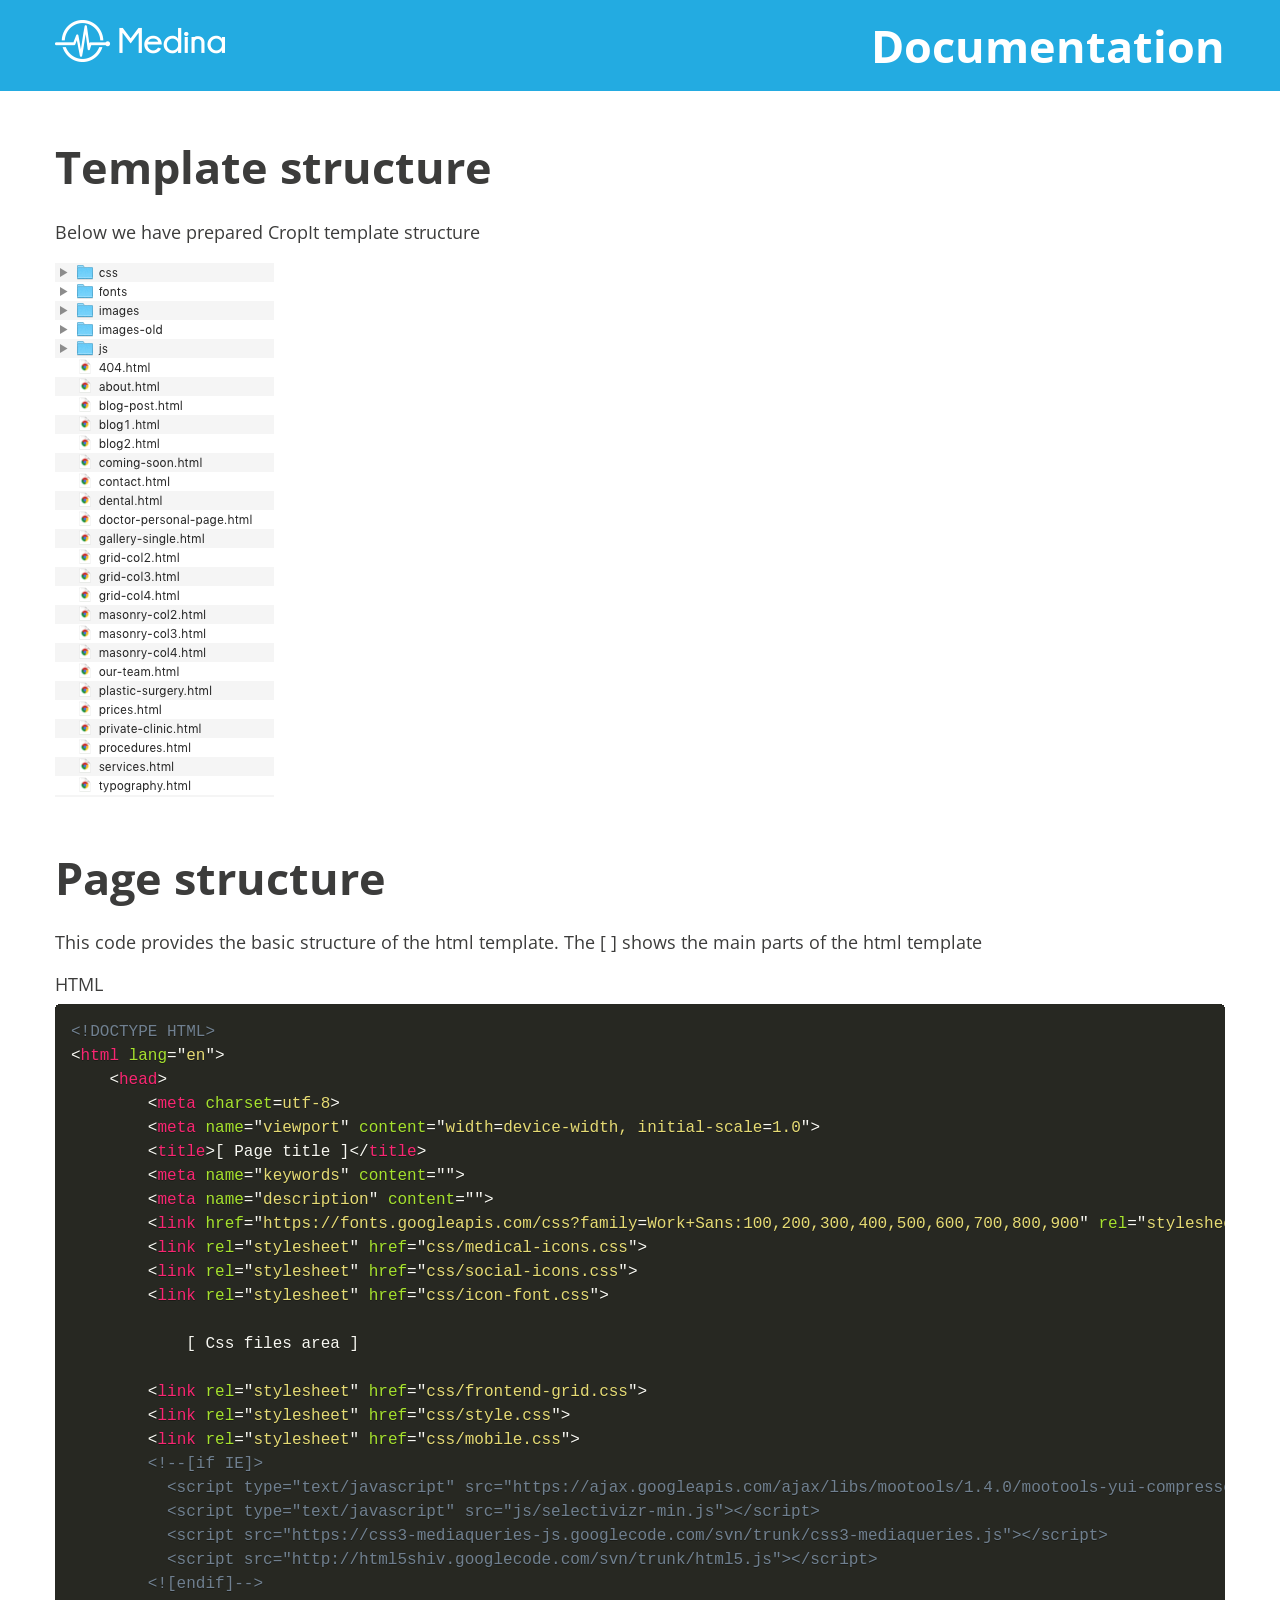
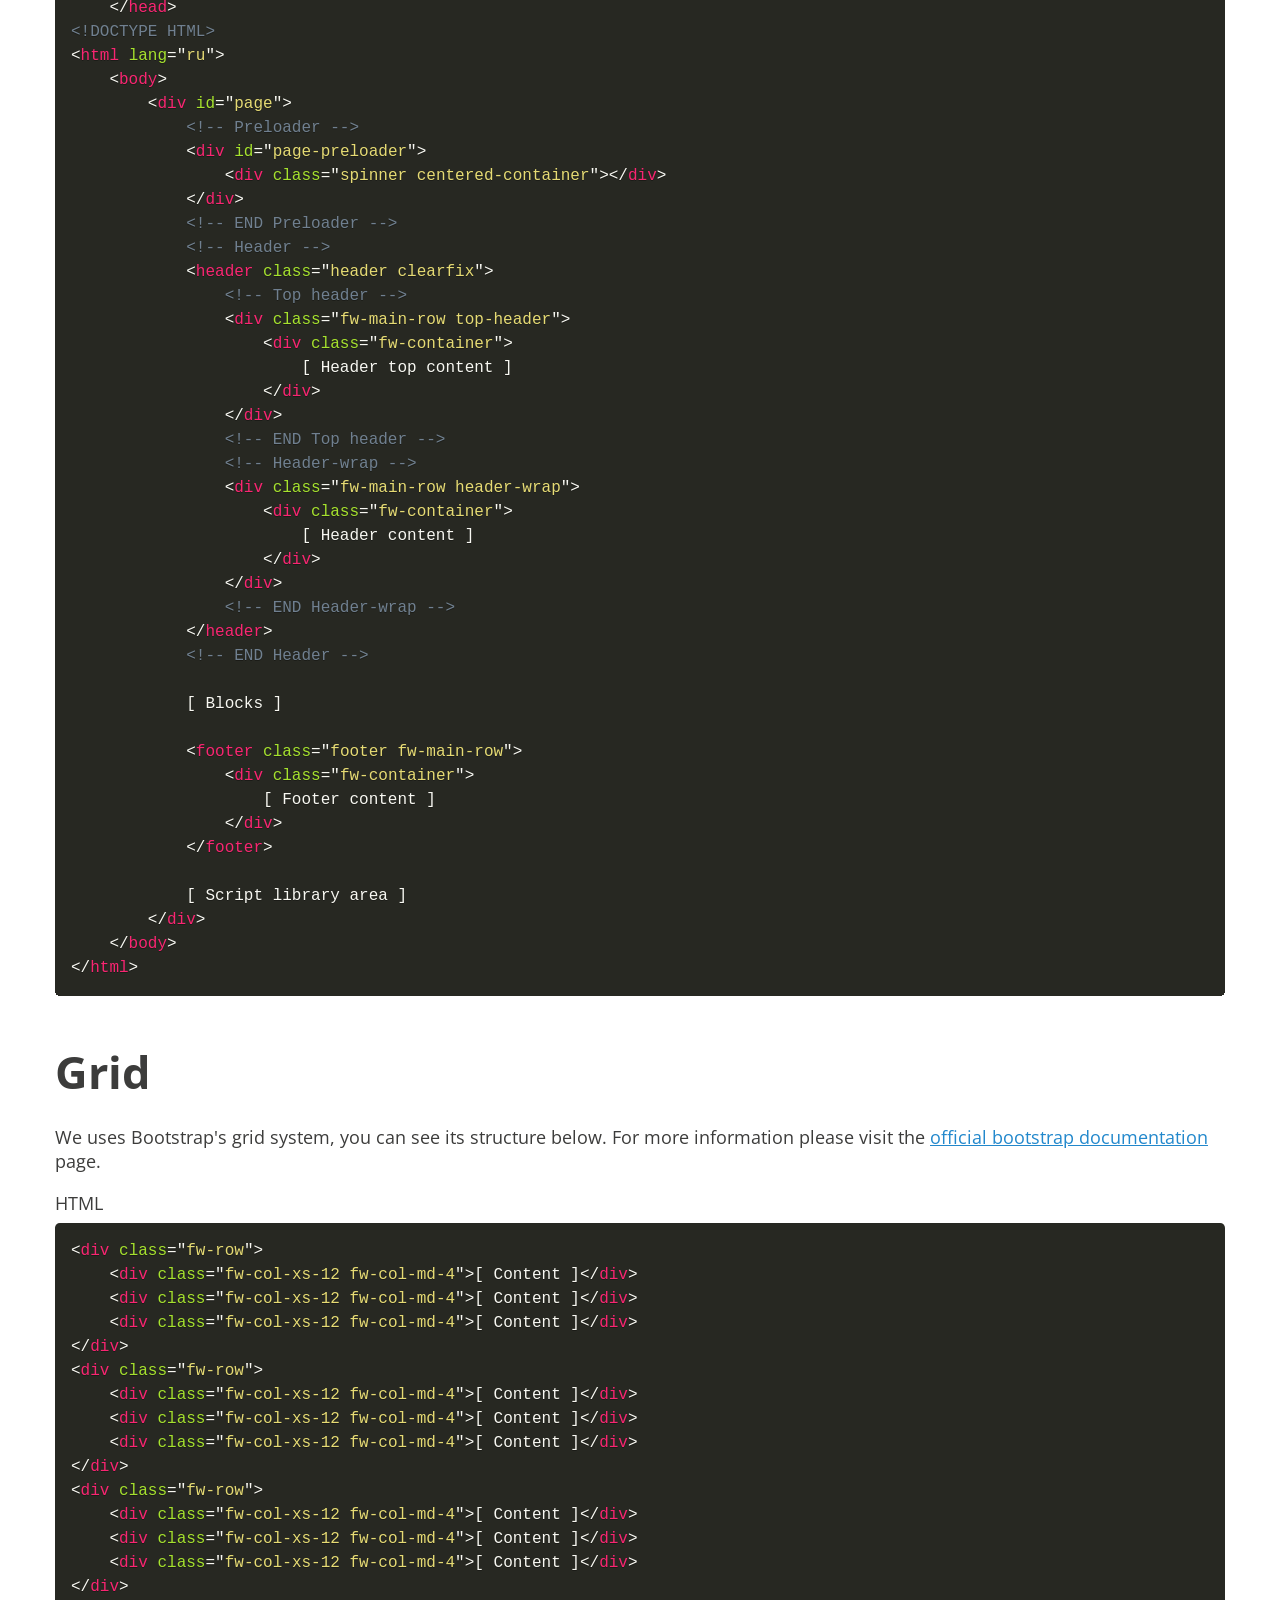
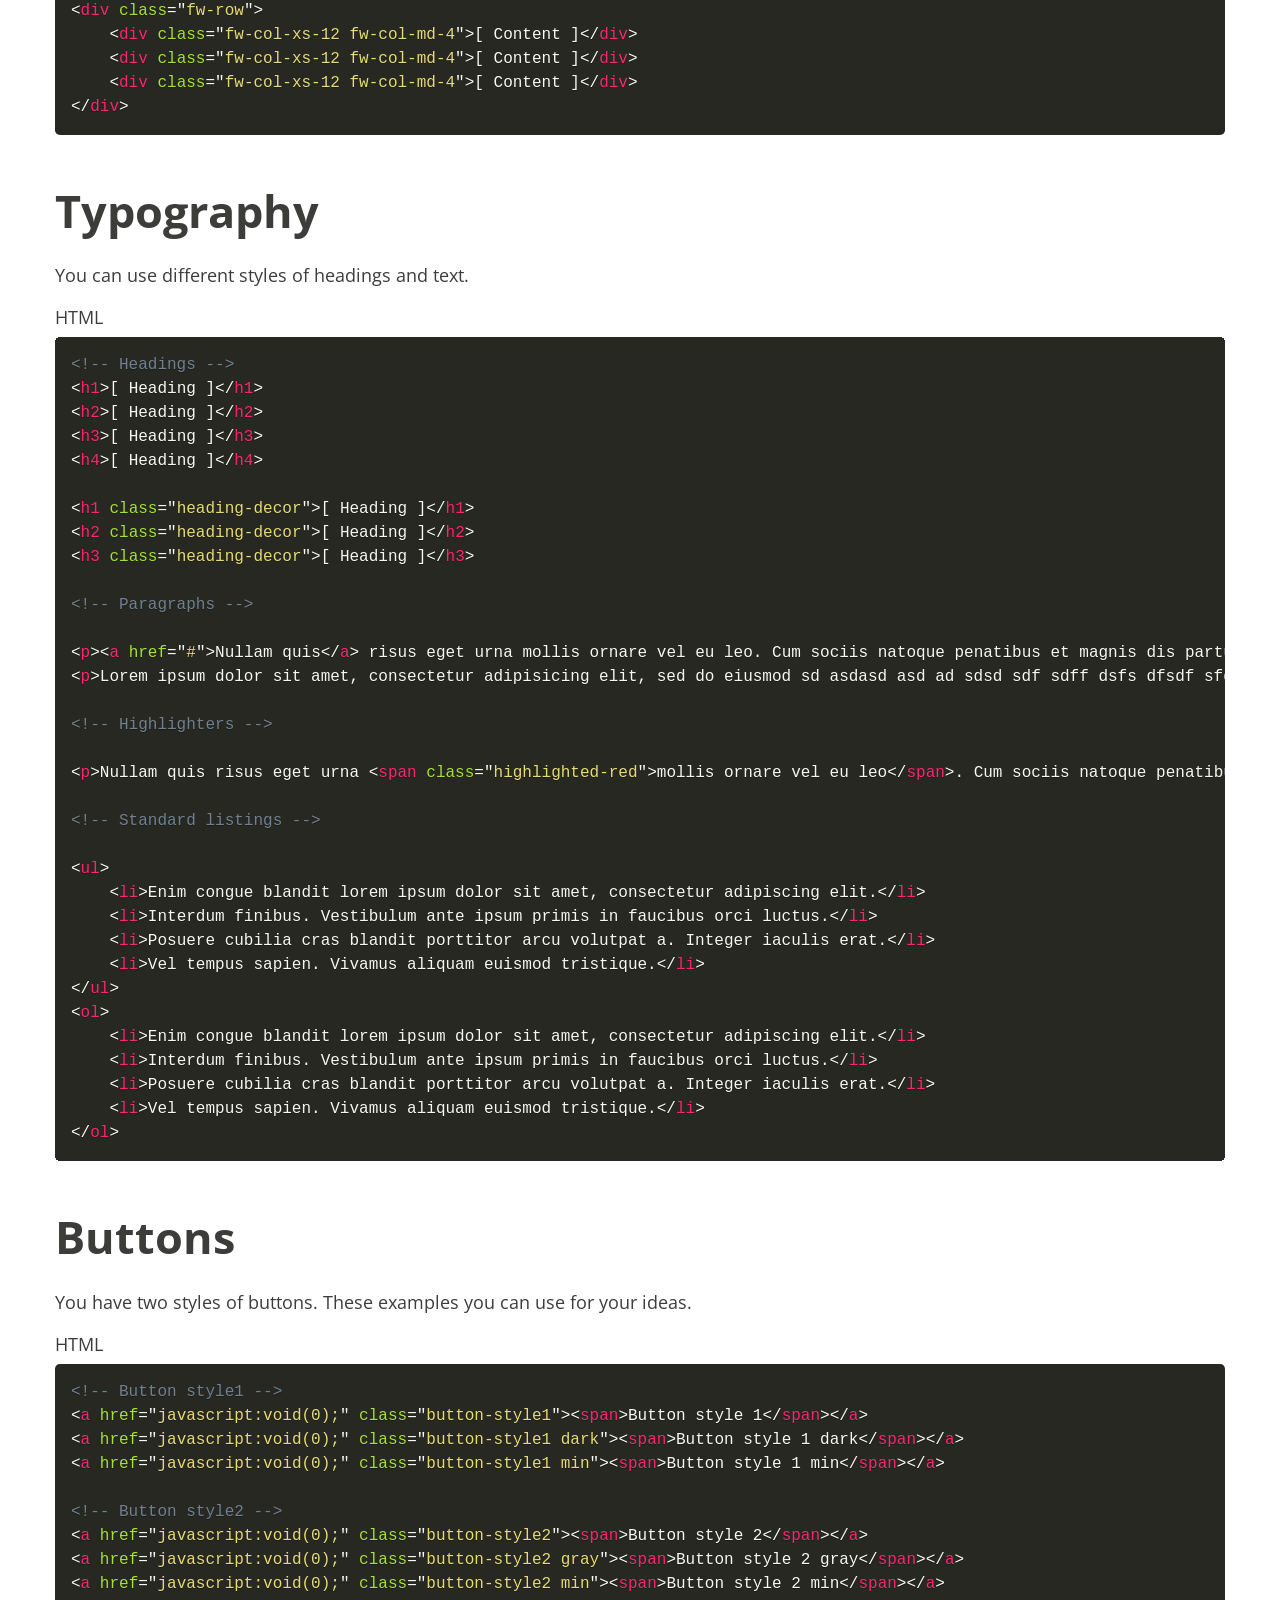
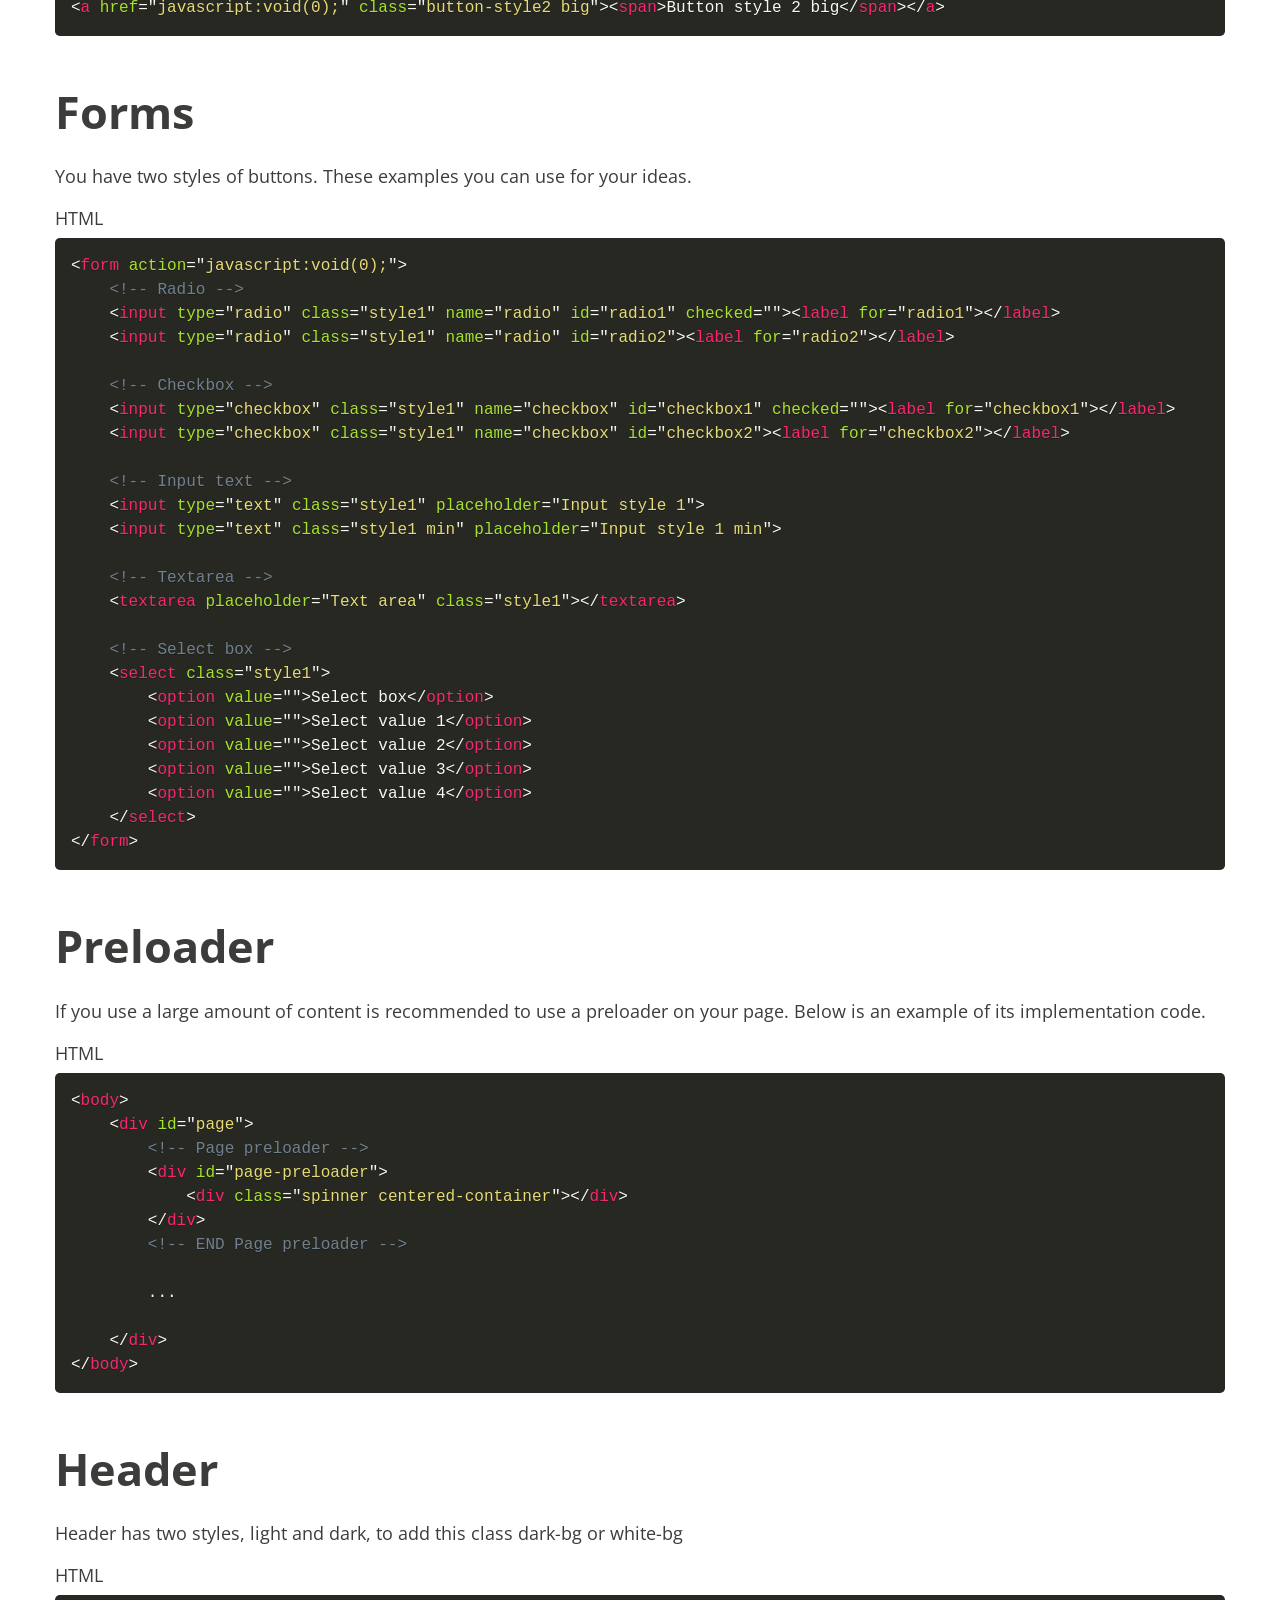
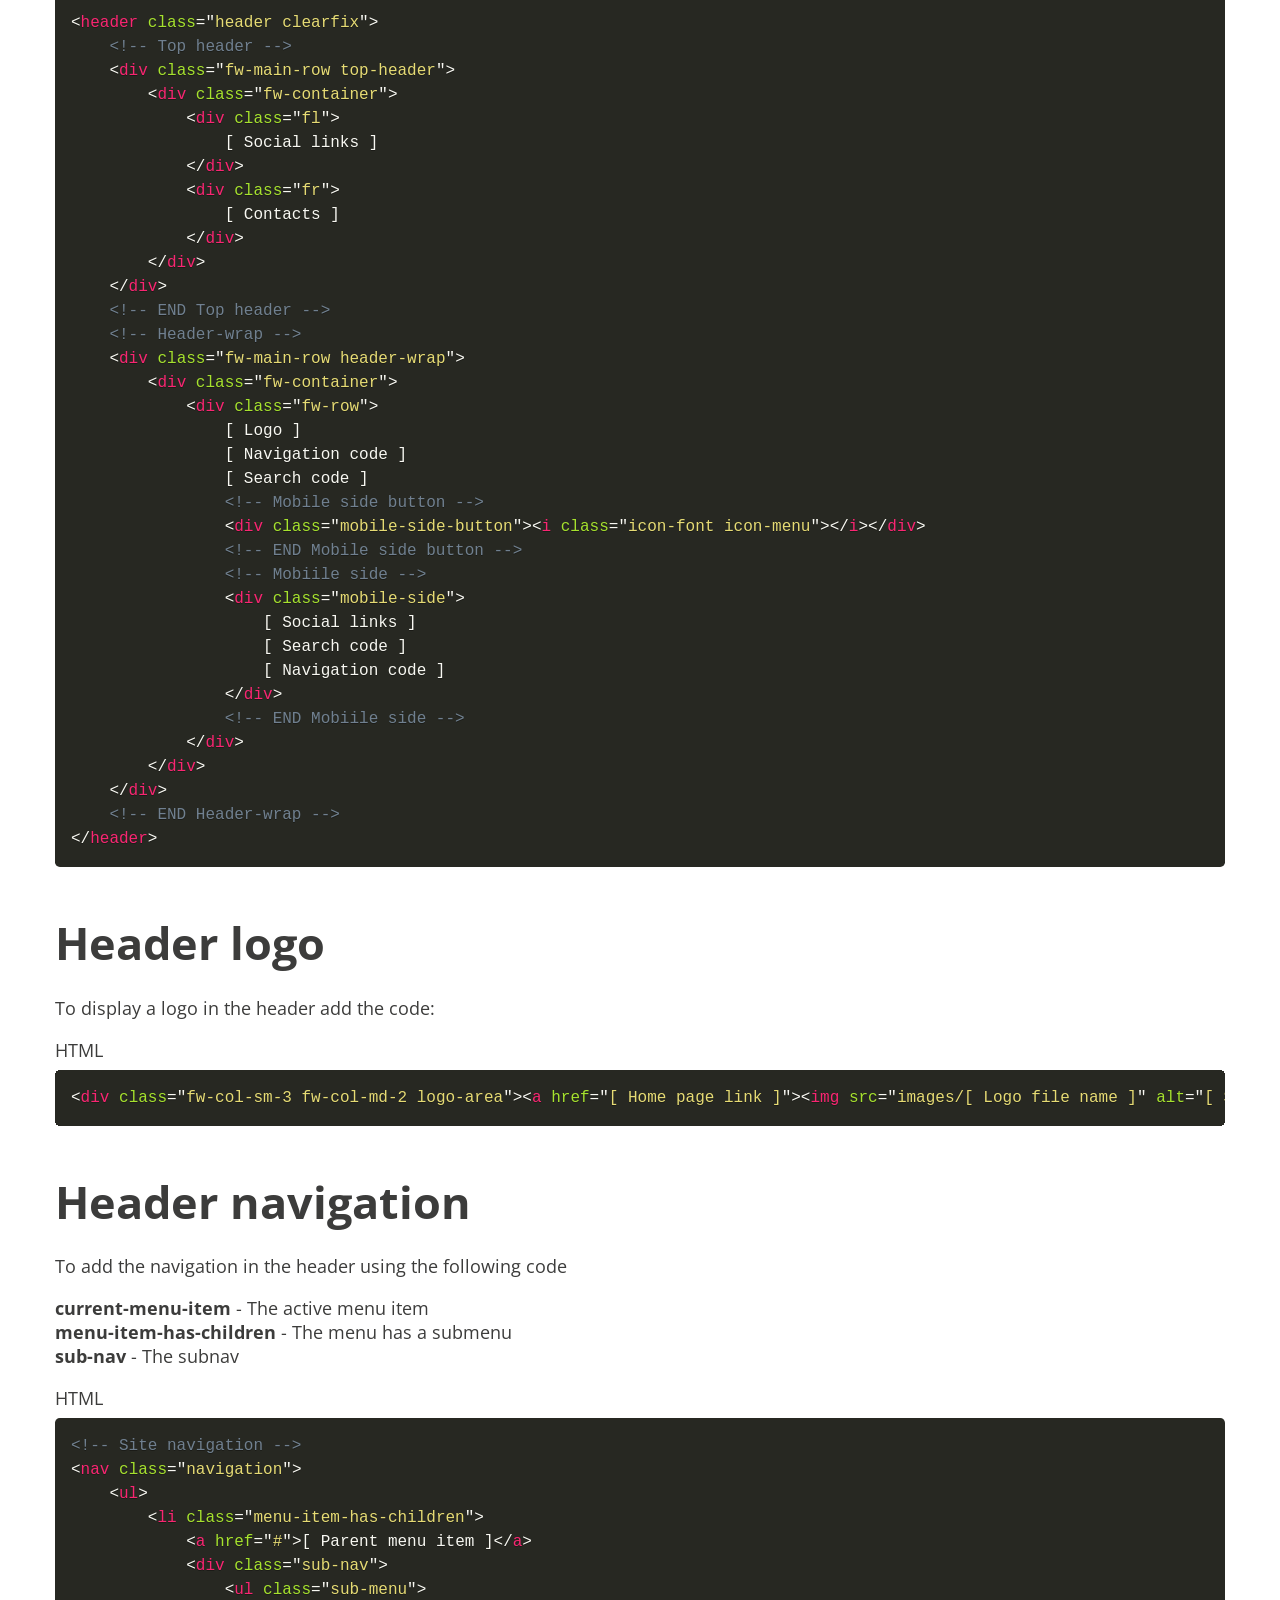
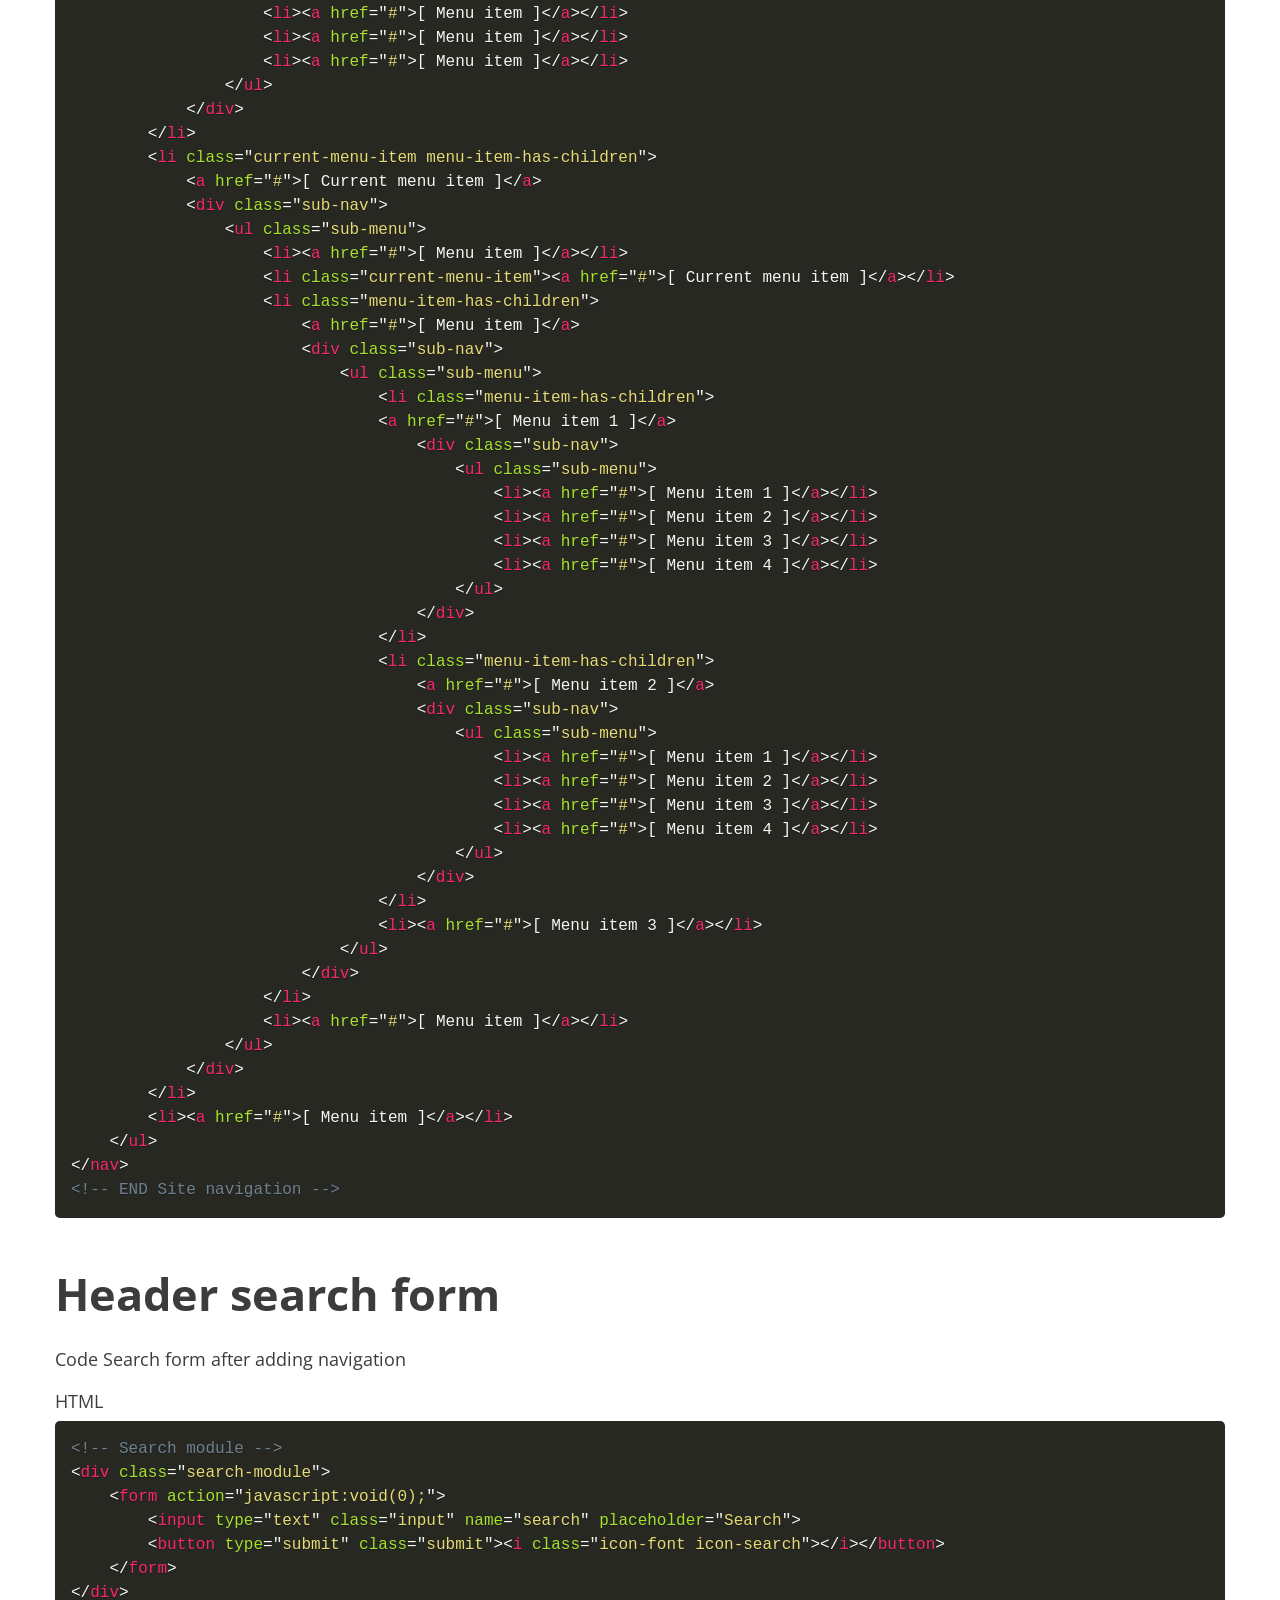
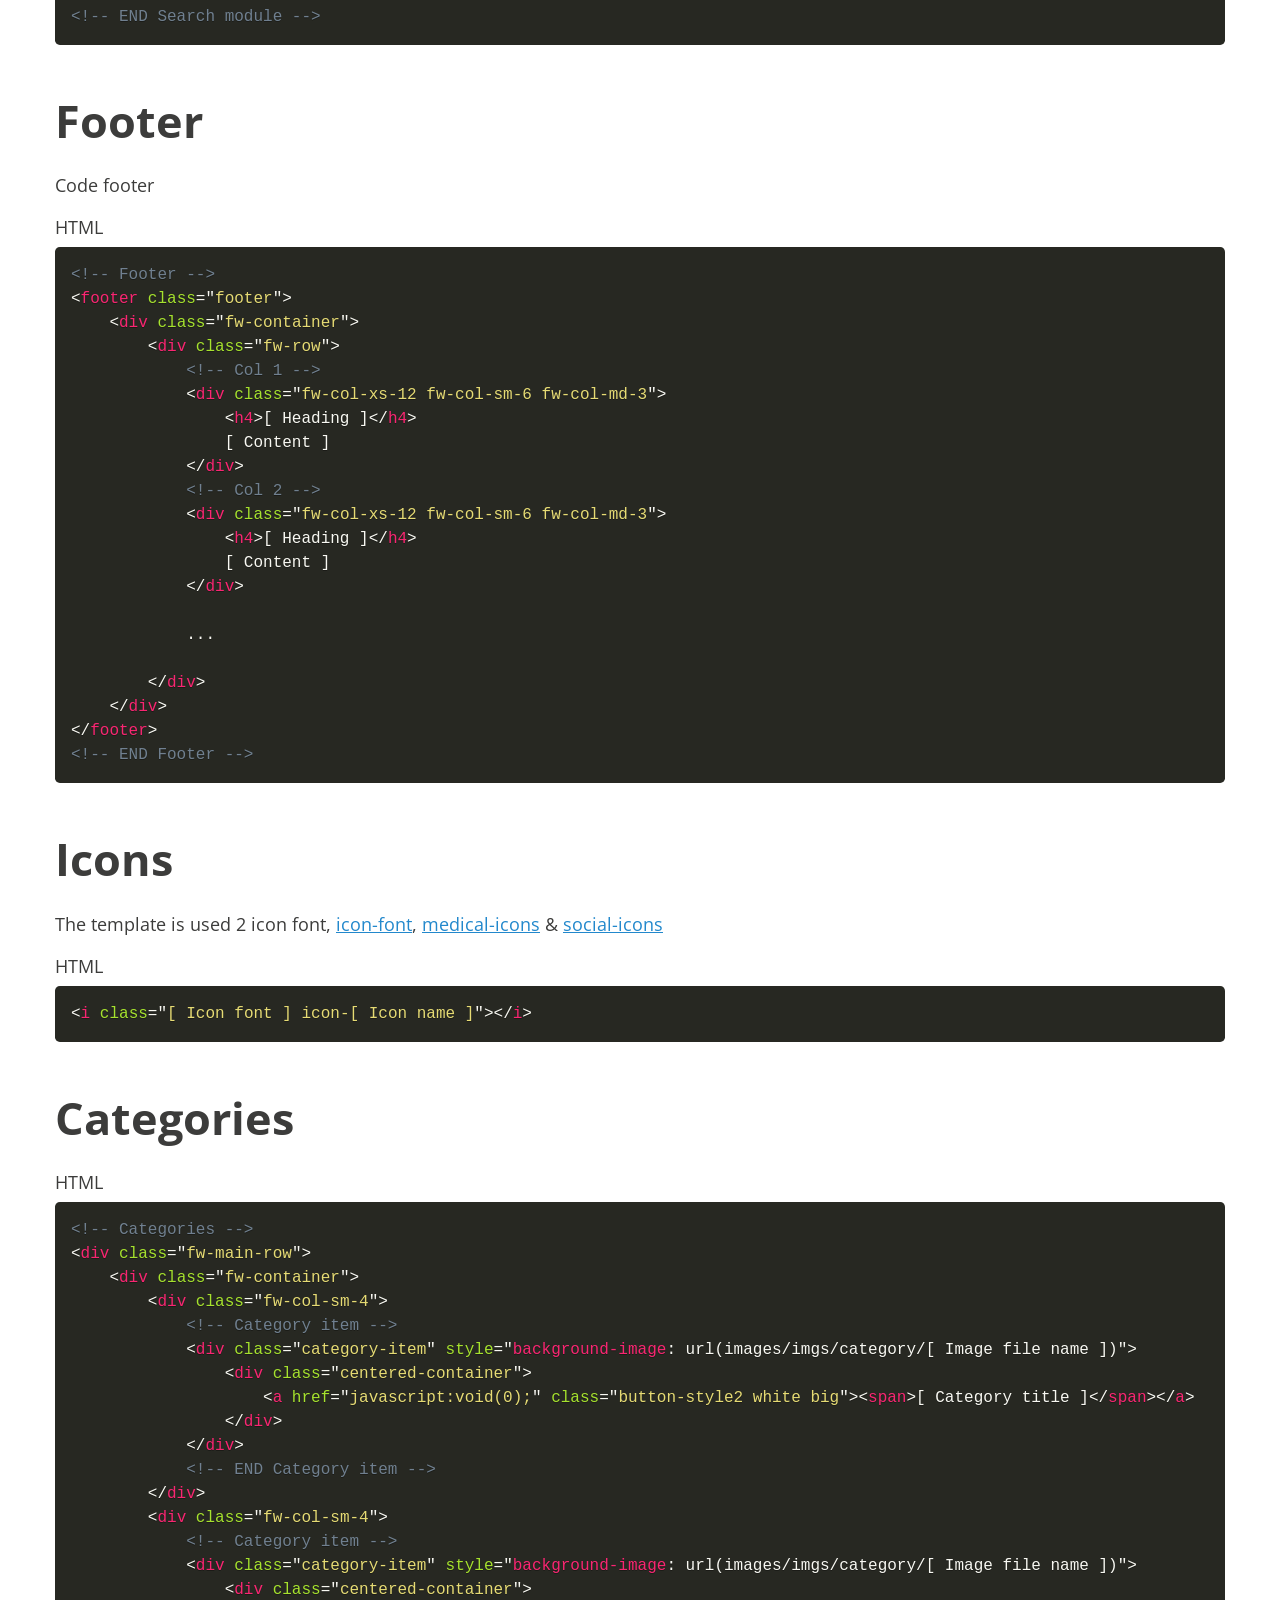
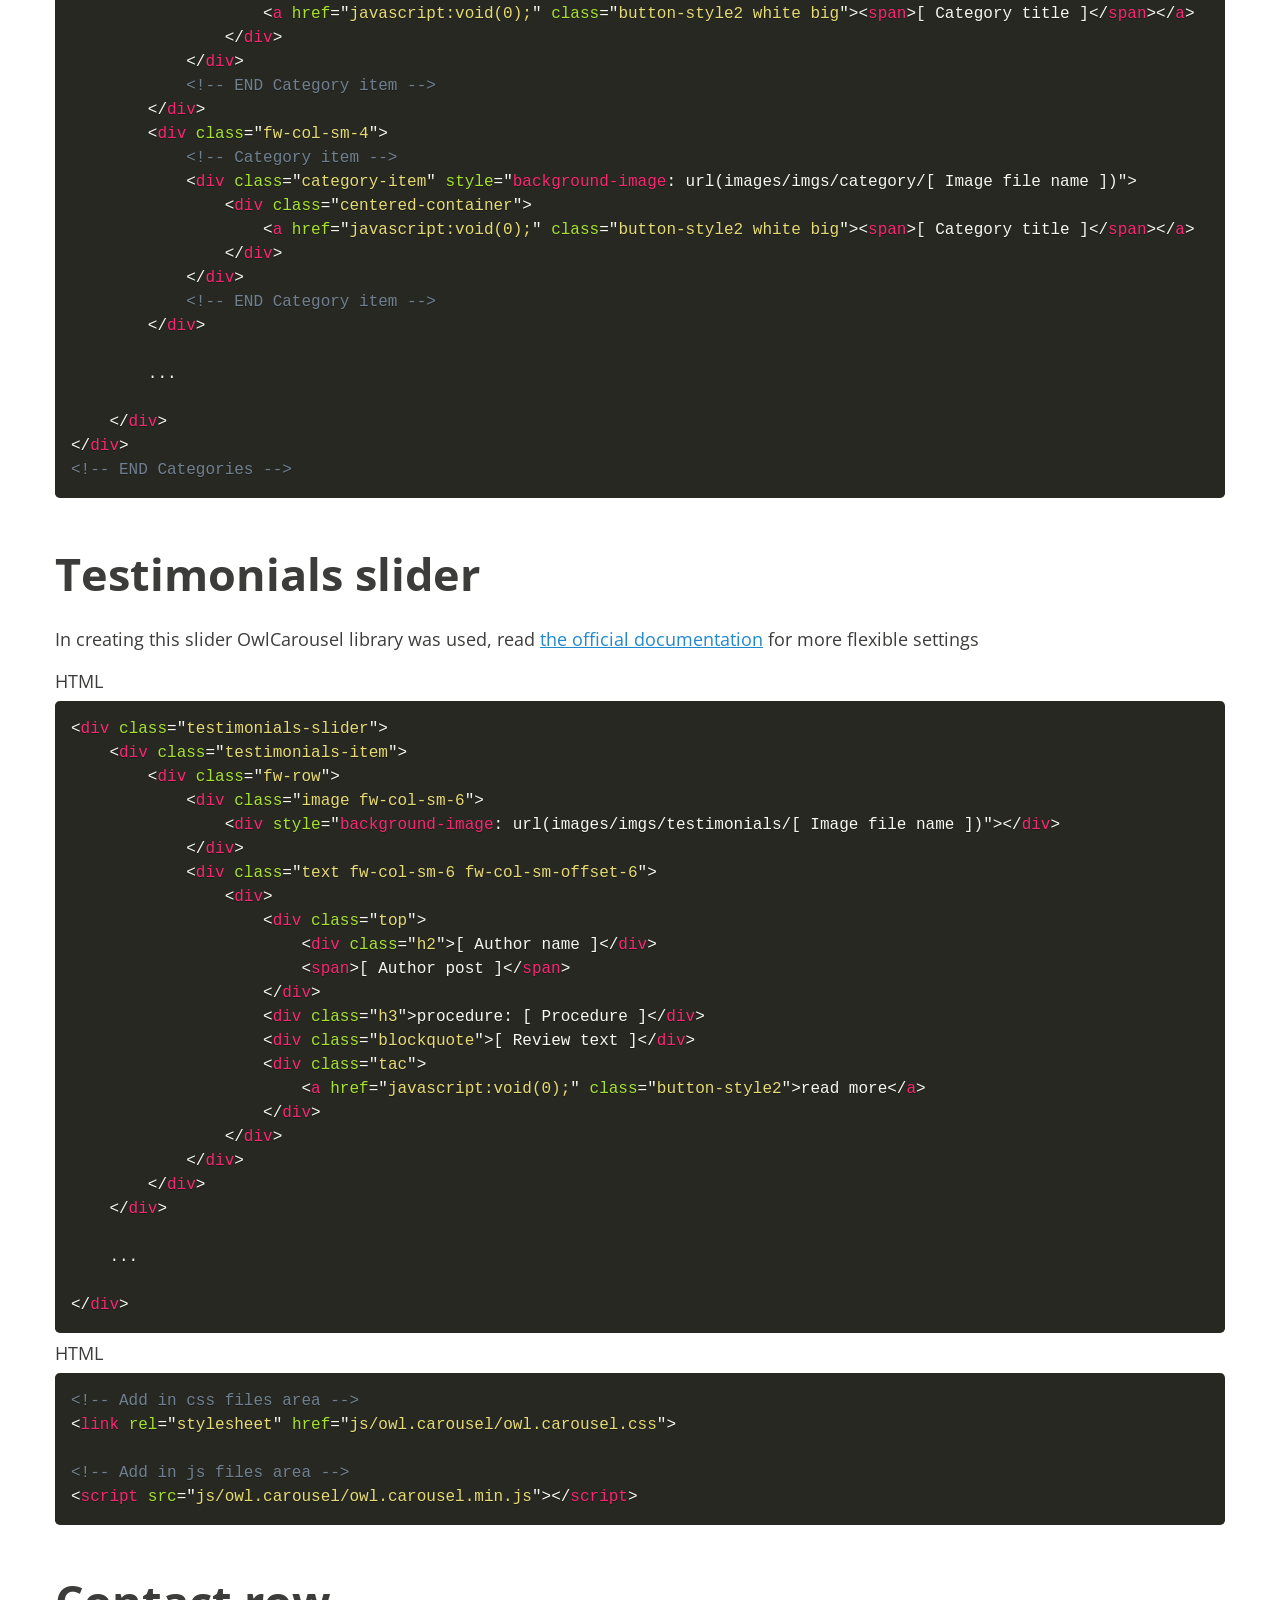
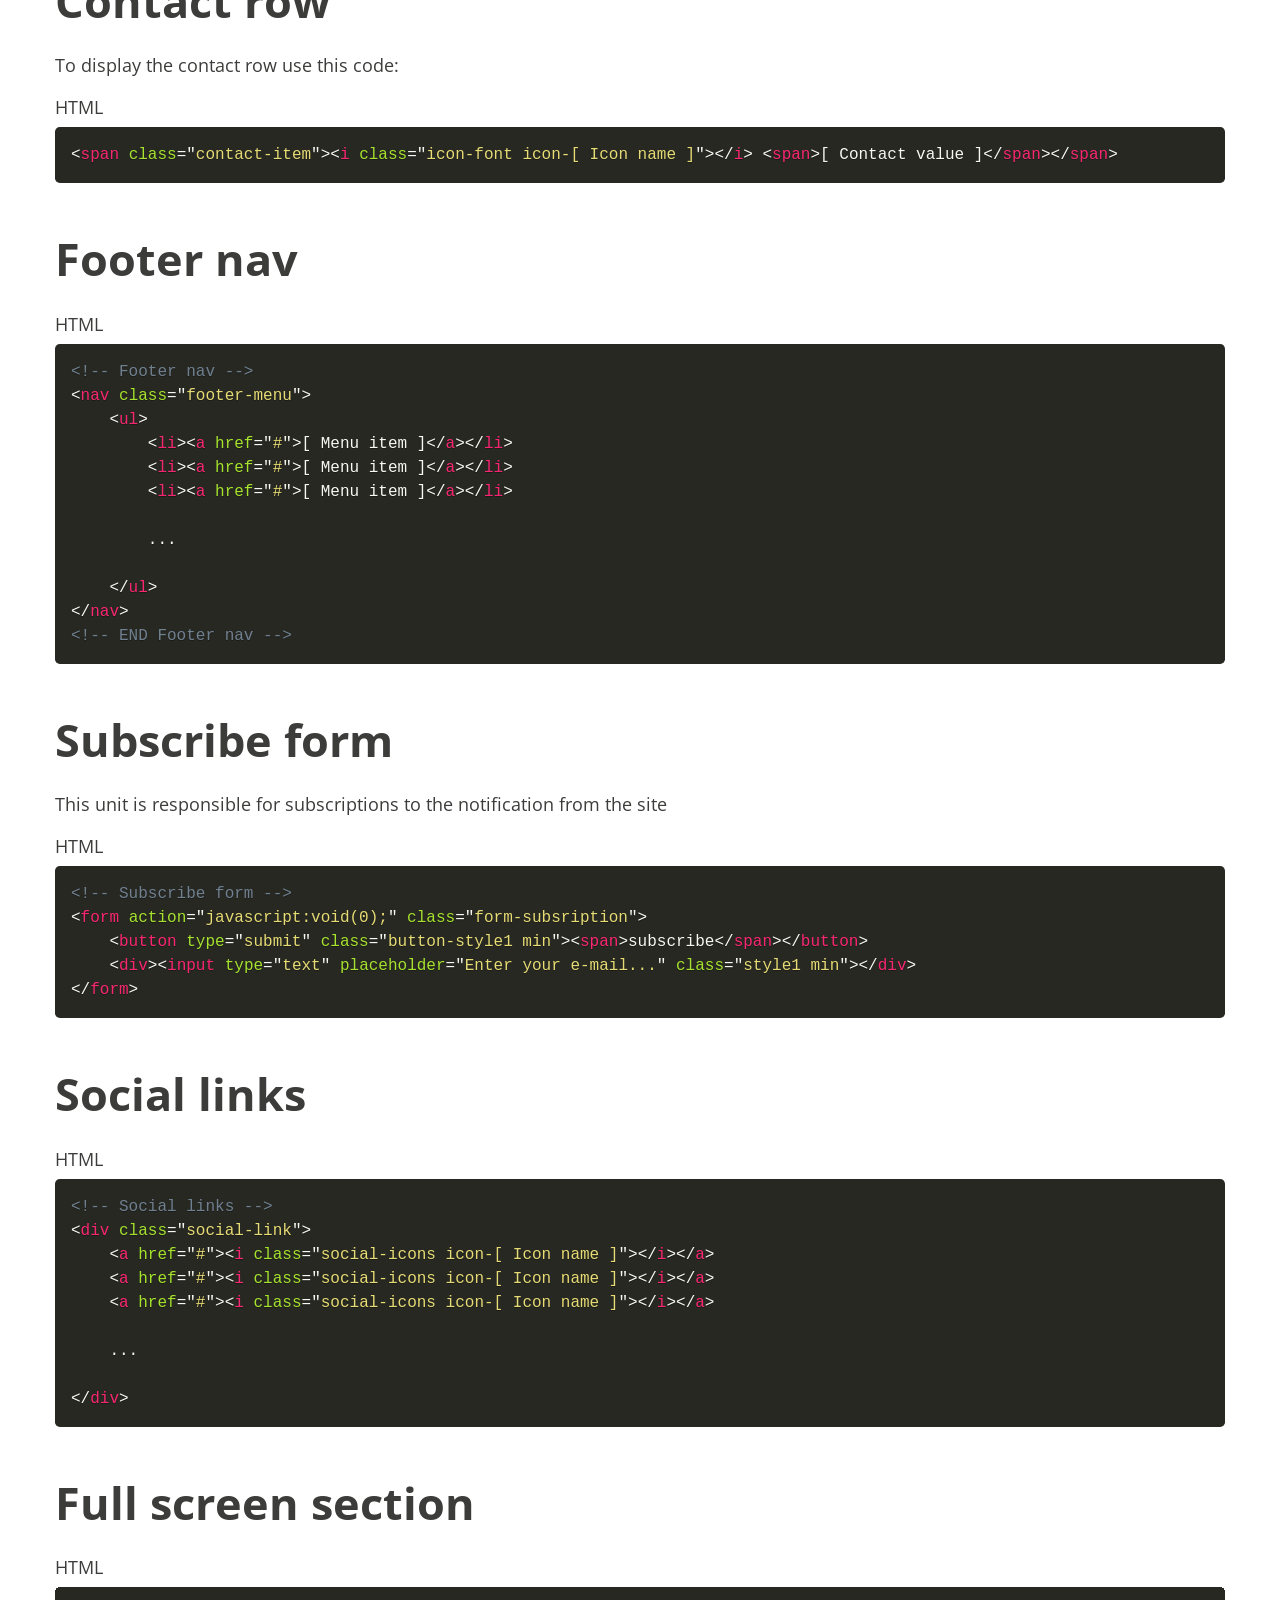
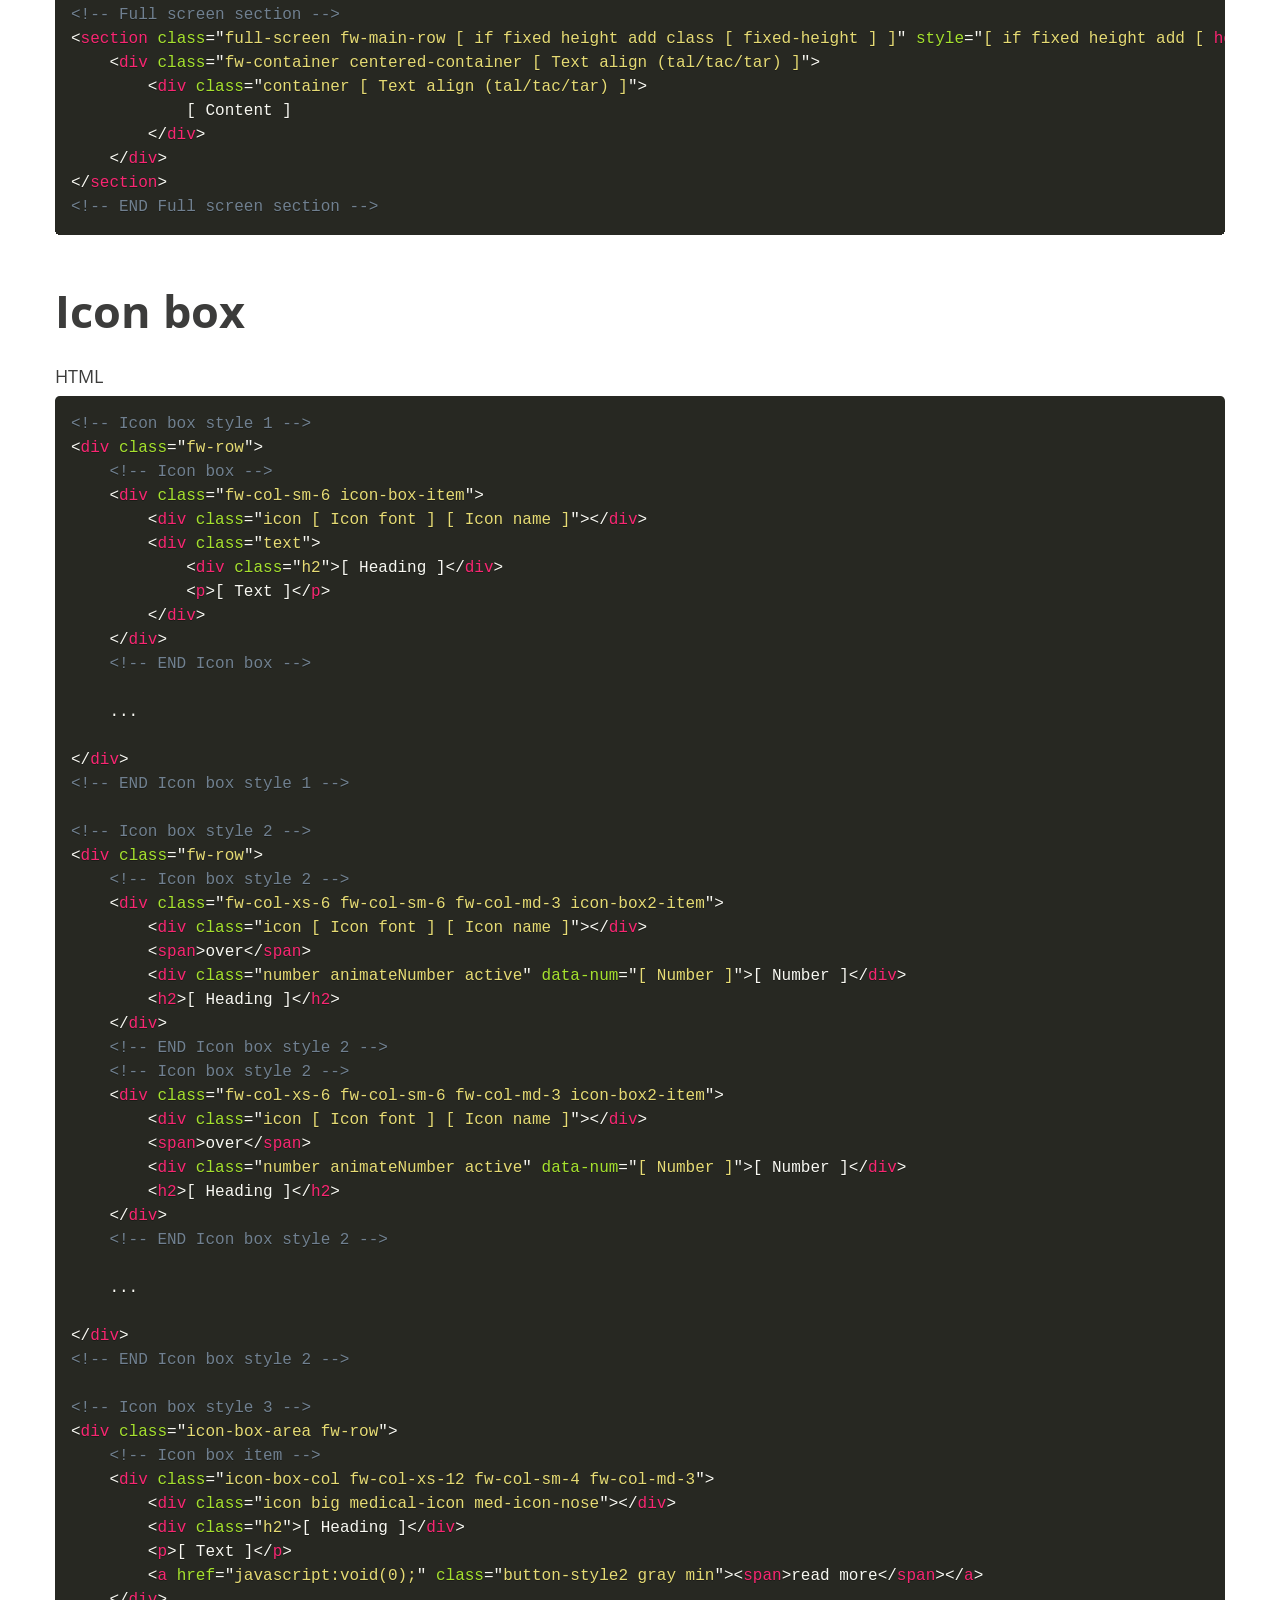
<file: src/Medical.Web/wwwroot/docs/index.html>
<!DOCTYPE HTML>
<html lang="ru">
<head>
	<meta charset=utf-8>
	<meta name="viewport" content="width=device-width, initial-scale=1.0">
	<title>HTML Template documentation</title>
	<meta name="keywords" content="">
	<meta name="description" content="">
	<link href="https://fonts.googleapis.com/css?family=Open+Sans:400,400i,700,700i&subset=cyrillic" rel="stylesheet">
	<link rel="stylesheet" href="css/frontend-grid.css">
	<link rel="stylesheet" href="css/style.css">
	<link rel="stylesheet" href="css/mobile.css">
	<link rel="stylesheet" href="css/prism.css">
	<!--[if IE]>
      <script type="text/javascript" src="https://ajax.googleapis.com/ajax/libs/mootools/1.4.0/mootools-yui-compressed.js"></script>
      <script type="text/javascript" src="js/selectivizr-min.js"></script>
      <script src="https://css3-mediaqueries-js.googlecode.com/svn/trunk/css3-mediaqueries.js"></script>
      <script src="http://html5shiv.googlecode.com/svn/trunk/html5.js"></script>
    <![endif]-->
</head>
<body>
	<div id="all">
		<header class="header dark-bg overlay clearfix">
			<div class="fw-container">
				<div class="fw-main-row">
					<div class="fl logo-area"><a href="http://promo-theme.com/cropit/"><img src="images/logo.png" alt="Crop It"></a></div>
					<div class="fr">
						 <div class="h1">Documentation</div>
					</div>
				</div>
			</div>
		</header>
		<section class="fw-main-row">
			<div class="fw-container">
				<div class="h1">Template structure</div>
				<p>Below we have prepared CropIt template structure</p>
				<p><img src="images/structure.png" alt="Template structure"></p>
				<div class="h1">Page structure</div>
				<p>This code provides the basic structure of the html template. The [ ] shows the main parts of the html template</p>
				<pre><code class="language-html"><script type="prism-html-markup"><!DOCTYPE HTML>
<html lang="en">
	<head>
		<meta charset=utf-8>
		<meta name="viewport" content="width=device-width, initial-scale=1.0">
		<title>[ Page title ]</title>
		<meta name="keywords" content="">
		<meta name="description" content="">
		<link href="https://fonts.googleapis.com/css?family=Work+Sans:100,200,300,400,500,600,700,800,900" rel="stylesheet">
		<link rel="stylesheet" href="css/medical-icons.css">
		<link rel="stylesheet" href="css/social-icons.css">
		<link rel="stylesheet" href="css/icon-font.css">
			
			[ Css files area ]

		<link rel="stylesheet" href="css/frontend-grid.css">
		<link rel="stylesheet" href="css/style.css">
		<link rel="stylesheet" href="css/mobile.css">
		<!--[if IE]>
	      <script type="text/javascript" src="https://ajax.googleapis.com/ajax/libs/mootools/1.4.0/mootools-yui-compressed.js"></script>
	      <script type="text/javascript" src="js/selectivizr-min.js"></script>
	      <script src="https://css3-mediaqueries-js.googlecode.com/svn/trunk/css3-mediaqueries.js"></script>
	      <script src="http://html5shiv.googlecode.com/svn/trunk/html5.js"></script>
	    <![endif]-->
	</head>
<!DOCTYPE HTML>
<html lang="ru">
	<body>
		<div id="page">
			<!-- Preloader -->
			<div id="page-preloader">
				<div class="spinner centered-container"></div>
			</div>
			<!-- END Preloader -->
			<!-- Header -->
			<header class="header clearfix">
				<!-- Top header -->
				<div class="fw-main-row top-header">
					<div class="fw-container">
						[ Header top content ]
					</div>
				</div>
				<!-- END Top header -->
				<!-- Header-wrap -->
				<div class="fw-main-row header-wrap">
					<div class="fw-container">
						[ Header content ]
					</div>
				</div>
				<!-- END Header-wrap -->
			</header>
			<!-- END Header -->
			
			[ Blocks ]

			<footer class="footer fw-main-row">
				<div class="fw-container">
					[ Footer content ]
				</div>
			</footer>

			[ Script library area ]
		</div>
	</body>
</html></script></code></pre>
				<div class="h1">Grid</div>
				<p>We uses Bootstrap's grid system, you can see its structure below. For more information please visit the <a href="http://getbootstrap.com/css/#grid-example-basic">official bootstrap documentation</a> page.</p>
				<pre><code class="language-html"><script type="prism-html-markup"><div class="fw-row">
	<div class="fw-col-xs-12 fw-col-md-4">[ Content ]</div>
	<div class="fw-col-xs-12 fw-col-md-4">[ Content ]</div>
	<div class="fw-col-xs-12 fw-col-md-4">[ Content ]</div>
</div>
<div class="fw-row">
	<div class="fw-col-xs-12 fw-col-md-4">[ Content ]</div>
	<div class="fw-col-xs-12 fw-col-md-4">[ Content ]</div>
	<div class="fw-col-xs-12 fw-col-md-4">[ Content ]</div>
</div>
<div class="fw-row">
	<div class="fw-col-xs-12 fw-col-md-4">[ Content ]</div>
	<div class="fw-col-xs-12 fw-col-md-4">[ Content ]</div>
	<div class="fw-col-xs-12 fw-col-md-4">[ Content ]</div>
</div>
<div class="fw-row">
	<div class="fw-col-xs-12 fw-col-md-4">[ Content ]</div>
	<div class="fw-col-xs-12 fw-col-md-4">[ Content ]</div>
	<div class="fw-col-xs-12 fw-col-md-4">[ Content ]</div>
</div></script></code></pre>
				<div class="h1">Typography</div>
				<p>You can use different styles of headings and text.</p>
				<pre><code class="language-html"><script type="prism-html-markup"><!-- Headings -->
<h1>[ Heading ]</h1>
<h2>[ Heading ]</h2>
<h3>[ Heading ]</h3>
<h4>[ Heading ]</h4>

<h1 class="heading-decor">[ Heading ]</h1>
<h2 class="heading-decor">[ Heading ]</h2>
<h3 class="heading-decor">[ Heading ]</h3>

<!-- Paragraphs -->

<p><a href="#">Nullam quis</a> risus eget urna mollis ornare vel eu leo. Cum sociis natoque penatibus et magnis dis parturient montes, nascetur ridiculus mus. Nullam id dolor id nibh ultricies vehicula ut id elit. Vivamus sagittis lacus vel augue laoreet rutrum faucibus dolor auctor. Duis mollis, est non commodo luctus, nisi erat porttitor ligula, eget lacinia odio sem nec elit. Donec sed odio dui.</p>
<p>Lorem ipsum dolor sit amet, consectetur adipisicing elit, sed do eiusmod sd asdasd asd ad sdsd sdf sdff dsfs dfsdf sfdg sdfg tempor incididunt ut labore et dolore magna aliqua. Ut enim ad minim veniam, quis nostrud exercitation ullamco laboris nisi ut aliquip ex ea commodo consequat</p>

<!-- Highlighters -->

<p>Nullam quis risus eget urna <span class="highlighted-red">mollis ornare vel eu leo</span>. Cum sociis natoque penatibus et magnis dis parturient montes, nascetur ridiculus mus. Nullam id dolor id nibh <span class="highlighted-grey">ultricies vehicula</span> ut id elit. Vivamus sagittis lacus vel augue laoreet rutrum faucibus dolor auctor. Duis mollis, est non commodo luctus, <span class="highlighted-dark">nisi erat porttitor</span> ligula, eget lacinia odio sem nec elit. Donec sed odio dui.</p>

<!-- Standard listings -->

<ul>
	<li>Enim congue blandit lorem ipsum dolor sit amet, consectetur adipiscing elit.</li>
	<li>Interdum finibus. Vestibulum ante ipsum primis in faucibus orci luctus.</li>
	<li>Posuere cubilia cras blandit porttitor arcu volutpat a. Integer iaculis erat.</li>
	<li>Vel tempus sapien. Vivamus aliquam euismod tristique.</li>
</ul>
<ol>
	<li>Enim congue blandit lorem ipsum dolor sit amet, consectetur adipiscing elit.</li>
	<li>Interdum finibus. Vestibulum ante ipsum primis in faucibus orci luctus.</li>
	<li>Posuere cubilia cras blandit porttitor arcu volutpat a. Integer iaculis erat.</li>
	<li>Vel tempus sapien. Vivamus aliquam euismod tristique.</li>
</ol></script></code></pre>
				<div class="h1">Buttons</div>
				<p>You have two styles of buttons. These examples you can use for your ideas.</p>
				<pre><code class="language-html"><script type="prism-html-markup"><!-- Button style1 -->
<a href="javascript:void(0);" class="button-style1"><span>Button style 1</span></a>
<a href="javascript:void(0);" class="button-style1 dark"><span>Button style 1 dark</span></a>
<a href="javascript:void(0);" class="button-style1 min"><span>Button style 1 min</span></a>
	
<!-- Button style2 -->
<a href="javascript:void(0);" class="button-style2"><span>Button style 2</span></a>
<a href="javascript:void(0);" class="button-style2 gray"><span>Button style 2 gray</span></a>
<a href="javascript:void(0);" class="button-style2 min"><span>Button style 2 min</span></a>
<a href="javascript:void(0);" class="button-style2 big"><span>Button style 2 big</span></a></script></code></pre>
				<div class="h1">Forms</div>
				<p>You have two styles of buttons. These examples you can use for your ideas.</p>
				<pre><code class="language-html"><script type="prism-html-markup"><form action="javascript:void(0);">
	<!-- Radio -->
	<input type="radio" class="style1" name="radio" id="radio1" checked=""><label for="radio1"></label>
	<input type="radio" class="style1" name="radio" id="radio2"><label for="radio2"></label>

	<!-- Checkbox -->
	<input type="checkbox" class="style1" name="checkbox" id="checkbox1" checked=""><label for="checkbox1"></label>
	<input type="checkbox" class="style1" name="checkbox" id="checkbox2"><label for="checkbox2"></label>

	<!-- Input text -->
	<input type="text" class="style1" placeholder="Input style 1">
	<input type="text" class="style1 min" placeholder="Input style 1 min">

	<!-- Textarea -->
	<textarea placeholder="Text area" class="style1"></textarea>

	<!-- Select box -->
	<select class="style1">
		<option value="">Select box</option>
		<option value="">Select value 1</option>
		<option value="">Select value 2</option>
		<option value="">Select value 3</option>
		<option value="">Select value 4</option>
	</select>
</form></script></code></pre>
				<div class="h1">Preloader</div>
				<p>If you use a large amount of content is recommended to use a preloader on your page. Below is an example of its implementation code.</p>
				<pre><code class="language-html"><script type="prism-html-markup"><body>
	<div id="page">
		<!-- Page preloader -->
		<div id="page-preloader">
			<div class="spinner centered-container"></div>
		</div>
		<!-- END Page preloader -->

		...

	</div>
</body></script></code></pre>
				<div class="h1">Header</div>
				<p>Header has two styles, light and dark, to add this class dark-bg or white-bg</p>
				<pre><code class="language-html"><script type="prism-html-markup"><header class="header clearfix">
	<!-- Top header -->
	<div class="fw-main-row top-header">
		<div class="fw-container">
			<div class="fl">
				[ Social links ]
			</div>
			<div class="fr">
				[ Contacts ]
			</div>
		</div>
	</div>
	<!-- END Top header -->
	<!-- Header-wrap -->
	<div class="fw-main-row header-wrap">
		<div class="fw-container">
			<div class="fw-row">
				[ Logo ]
				[ Navigation code ]
				[ Search code ]
				<!-- Mobile side button -->
				<div class="mobile-side-button"><i class="icon-font icon-menu"></i></div>
				<!-- END Mobile side button -->
				<!-- Mobiile side -->
				<div class="mobile-side">
					[ Social links ]
					[ Search code ]
					[ Navigation code ]
				</div>
				<!-- END Mobiile side -->
			</div>
		</div>
	</div>
	<!-- END Header-wrap -->
</header></script></code></pre>
				<div class="h1">Header logo</div>
				<p>To display a logo in the header add the code:</p>
				<pre><code class="language-html"><script type="prism-html-markup"><div class="fw-col-sm-3 fw-col-md-2 logo-area"><a href="[ Home page link ]"><img src="images/[ Logo file name ]" alt="[ Site name ]"></a></div></script></code></pre>
				<div class="h1">Header navigation</div>
				<p>To add the navigation in the header using the following code</p>
				<p><b>current-menu-item</b> - The active menu item<br><b>menu-item-has-children</b> - The menu has a submenu<br><b>sub-nav</b> - The subnav</p>
				<pre><code class="language-html"><script type="prism-html-markup"><!-- Site navigation -->
<nav class="navigation">
	<ul>
		<li class="menu-item-has-children">
			<a href="#">[ Parent menu item ]</a>
			<div class="sub-nav">
				<ul class="sub-menu">
					<li><a href="#">[ Menu item ]</a></li>
					<li><a href="#">[ Menu item ]</a></li>
					<li><a href="#">[ Menu item ]</a></li>
				</ul>
			</div>
		</li>
		<li class="current-menu-item menu-item-has-children">
			<a href="#">[ Current menu item ]</a>
			<div class="sub-nav">
				<ul class="sub-menu">
					<li><a href="#">[ Menu item ]</a></li>
					<li class="current-menu-item"><a href="#">[ Current menu item ]</a></li>
					<li class="menu-item-has-children">
						<a href="#">[ Menu item ]</a>
						<div class="sub-nav">
							<ul class="sub-menu">
								<li class="menu-item-has-children">
								<a href="#">[ Menu item 1 ]</a>
									<div class="sub-nav">
										<ul class="sub-menu">
											<li><a href="#">[ Menu item 1 ]</a></li>
											<li><a href="#">[ Menu item 2 ]</a></li>
											<li><a href="#">[ Menu item 3 ]</a></li>
											<li><a href="#">[ Menu item 4 ]</a></li>
										</ul>
									</div>
								</li>
								<li class="menu-item-has-children">
									<a href="#">[ Menu item 2 ]</a>
									<div class="sub-nav">
										<ul class="sub-menu">
											<li><a href="#">[ Menu item 1 ]</a></li>
											<li><a href="#">[ Menu item 2 ]</a></li>
											<li><a href="#">[ Menu item 3 ]</a></li>
											<li><a href="#">[ Menu item 4 ]</a></li>
										</ul>
									</div>
								</li>
								<li><a href="#">[ Menu item 3 ]</a></li>
							</ul>
						</div>
					</li>
					<li><a href="#">[ Menu item ]</a></li>
				</ul>
			</div>
		</li>
		<li><a href="#">[ Menu item ]</a></li>
	</ul>
</nav>
<!-- END Site navigation --></script></code></pre>
				<div class="h1">Header search form</div>
				<p>Code Search form after adding navigation</p>
				<pre><code class="language-html"><script type="prism-html-markup"><!-- Search module -->
<div class="search-module">
	<form action="javascript:void(0);">
		<input type="text" class="input" name="search" placeholder="Search">
		<button type="submit" class="submit"><i class="icon-font icon-search"></i></button>
	</form>
</div>
<!-- END Search module --></script></code></pre>
				<div class="h1">Footer</div>
				<p>Code footer</p>
				<pre><code class="language-html"><script type="prism-html-markup"><!-- Footer -->
<footer class="footer">
	<div class="fw-container">
		<div class="fw-row">
			<!-- Col 1 -->
			<div class="fw-col-xs-12 fw-col-sm-6 fw-col-md-3">
				<h4>[ Heading ]</h4>
				[ Content ]
			</div>
			<!-- Col 2 -->
			<div class="fw-col-xs-12 fw-col-sm-6 fw-col-md-3">
				<h4>[ Heading ]</h4>
				[ Content ]
			</div>
			
			...

		</div>
	</div>
</footer>
<!-- END Footer --></script></code></pre>
				<div class="h1">Icons</div>
				<p>The template is used 2 icon font, <a href="icon-font/index.html">icon-font</a>, <a href="medical-icons/index.html">medical-icons</a> & <a href="social-icons/index.html">social-icons</a></p>
				<pre><code class="language-html"><script type="prism-html-markup"><i class="[ Icon font ] icon-[ Icon name ]"></i></script></code></pre>
				<div class="h1">Categories</div>
				<pre><code class="language-html"><script type="prism-html-markup"><!-- Categories -->
<div class="fw-main-row">
	<div class="fw-container">
		<div class="fw-col-sm-4">
			<!-- Category item -->
			<div class="category-item" style="background-image: url(images/imgs/category/[ Image file name ])">
				<div class="centered-container">
					<a href="javascript:void(0);" class="button-style2 white big"><span>[ Category title ]</span></a>
				</div>
			</div>
			<!-- END Category item -->
		</div>
		<div class="fw-col-sm-4">
			<!-- Category item -->
			<div class="category-item" style="background-image: url(images/imgs/category/[ Image file name ])">
				<div class="centered-container">
					<a href="javascript:void(0);" class="button-style2 white big"><span>[ Category title ]</span></a>
				</div>
			</div>
			<!-- END Category item -->
		</div>
		<div class="fw-col-sm-4">
			<!-- Category item -->
			<div class="category-item" style="background-image: url(images/imgs/category/[ Image file name ])">
				<div class="centered-container">
					<a href="javascript:void(0);" class="button-style2 white big"><span>[ Category title ]</span></a>
				</div>
			</div>
			<!-- END Category item -->
		</div>

		...

	</div>
</div>
<!-- END Categories --></script></code></pre>
				<div class="h1">Testimonials slider</div>
				<p>In creating this slider OwlCarousel library was used, read <a href="http://owlcarousel.owlgraphic.com/docs/started-welcome.html">the official documentation</a> for more flexible settings</p>
				<pre><code class="language-html"><script type="prism-html-markup"><div class="testimonials-slider">
	<div class="testimonials-item">
		<div class="fw-row">
			<div class="image fw-col-sm-6">
				<div style="background-image: url(images/imgs/testimonials/[ Image file name ])"></div>
			</div>
			<div class="text fw-col-sm-6 fw-col-sm-offset-6">
				<div>
					<div class="top">
						<div class="h2">[ Author name ]</div>
						<span>[ Author post ]</span>
					</div>
					<div class="h3">procedure: [ Procedure ]</div>
					<div class="blockquote">[ Review text ]</div>
					<div class="tac">
						<a href="javascript:void(0);" class="button-style2">read more</a>
					</div>
				</div>
			</div>
		</div>
	</div>
	
	...

</div></script></code></pre>
				<pre><code class="language-html">&lt;!-- Add in css files area --&gt;
&lt;link rel="stylesheet" href="js/owl.carousel/owl.carousel.css"&gt;

&lt;!-- Add in js files area --&gt;
&lt;script src="js/owl.carousel/owl.carousel.min.js"&gt;&lt;/script&gt;</code></pre>
				<div class="h1">Contact row</div>
				<p>To display the contact row use this code:</p>
				<pre><code class="language-html"><script type="prism-html-markup"><span class="contact-item"><i class="icon-font icon-[ Icon name ]"></i> <span>[ Contact value ]</span></span></script></code></pre>
				<div class="h1">Footer nav</div>
				<pre><code class="language-html"><script type="prism-html-markup"><!-- Footer nav -->
<nav class="footer-menu">
	<ul>
		<li><a href="#">[ Menu item ]</a></li>
		<li><a href="#">[ Menu item ]</a></li>
		<li><a href="#">[ Menu item ]</a></li>

		...

	</ul>
</nav>
<!-- END Footer nav -->
</script></code></pre>
				<div class="h1">Subscribe form</div>
				<p>This unit is responsible for subscriptions to the notification from the site</p>
				<pre><code class="language-html"><script type="prism-html-markup"><!-- Subscribe form -->
<form action="javascript:void(0);" class="form-subsription">
	<button type="submit" class="button-style1 min"><span>subscribe</span></button>
	<div><input type="text" placeholder="Enter your e-mail..." class="style1 min"></div>
</form></script></code></pre>
				<div class="h1">Social links</div>
				<pre><code class="language-html"><script type="prism-html-markup"><!-- Social links -->
<div class="social-link">
	<a href="#"><i class="social-icons icon-[ Icon name ]"></i></a>
	<a href="#"><i class="social-icons icon-[ Icon name ]"></i></a>
	<a href="#"><i class="social-icons icon-[ Icon name ]"></i></a>

	...

</div></script></code></pre>
				<div class="h1">Full screen section</div>
				<pre><code class="language-html"><script type="prism-html-markup"><!-- Full screen section -->
<section class="full-screen fw-main-row [ if fixed height add class [ fixed-height ] ]" style="[ if fixed height add [ height: value px; ] ]background-image: url(&quot;images/imgs/[ Image file name ];);">
	<div class="fw-container centered-container [ Text align (tal/tac/tar) ]">
		<div class="container [ Text align (tal/tac/tar) ]">
			[ Content ]
		</div>
	</div>
</section>
<!-- END Full screen section --></script></code></pre>
				<div class="h1">Icon box</div>
				<pre><code class="language-html"><script type="prism-html-markup"><!-- Icon box style 1 -->
<div class="fw-row">
	<!-- Icon box -->
	<div class="fw-col-sm-6 icon-box-item">
		<div class="icon [ Icon font ] [ Icon name ]"></div>
		<div class="text">
			<div class="h2">[ Heading ]</div>
			<p>[ Text ]</p>
		</div>
	</div>
	<!-- END Icon box -->
	
	...

</div>
<!-- END Icon box style 1 -->

<!-- Icon box style 2 -->
<div class="fw-row">
	<!-- Icon box style 2 -->
	<div class="fw-col-xs-6 fw-col-sm-6 fw-col-md-3 icon-box2-item">
		<div class="icon [ Icon font ] [ Icon name ]"></div>
		<span>over</span>
		<div class="number animateNumber active" data-num="[ Number ]">[ Number ]</div>
		<h2>[ Heading ]</h2>
	</div>
	<!-- END Icon box style 2 -->
	<!-- Icon box style 2 -->
	<div class="fw-col-xs-6 fw-col-sm-6 fw-col-md-3 icon-box2-item">
		<div class="icon [ Icon font ] [ Icon name ]"></div>
		<span>over</span>
		<div class="number animateNumber active" data-num="[ Number ]">[ Number ]</div>
		<h2>[ Heading ]</h2>
	</div>
	<!-- END Icon box style 2 -->

	...

</div>
<!-- END Icon box style 2 -->

<!-- Icon box style 3 -->
<div class="icon-box-area fw-row">
	<!-- Icon box item -->
	<div class="icon-box-col fw-col-xs-12 fw-col-sm-4 fw-col-md-3">
		<div class="icon big medical-icon med-icon-nose"></div>
		<div class="h2">[ Heading ]</div>
		<p>[ Text ]</p>
		<a href="javascript:void(0);" class="button-style2 gray min"><span>read more</span></a>
	</div>
	<!-- END Icon box item -->

	...

</div>
<!-- END Icon box style 3 --></script></code></pre>
				<div class="h1">Team items</div>
				<pre><code class="language-html"><script type="prism-html-markup"><!-- Team items -->
<div class="fw-row">
	<!-- Team item -->
	<div class="fw-col-xs-12 fw-col-sm-6 fw-col-md-4">
		<div class="team-item">
			<div class="image"><a href="doctor-personal-page.html"><img class="retina-img" src="images/imgs/team/[ Image file name ]" alt="[ Name ]"></a></div>
			<div class="name">
				<h2>[ Name ]</h2>
				<span>[ Post ]</span>
			</div>
			<div class="timetable">
				<div class="item">
					<div class="label">Monday-Friday</div>
					<div class="value">8:00 - 17:00</div>
				</div>
				<div class="item">
					<div class="label">Saturday</div>
					<div class="value">10:00 - 16:00</div>
				</div>
				<div class="item">
					<div class="label">Sunday</div>
					<div class="value">12:00 - 14:00</div>
				</div>
			</div>
			<a href="doctor-personal-page.html" class="button-style2"><span>read profile</span></a>
		</div>
	</div>
	<!-- END Team item -->

	...

</div>
<!-- END Team items --></script></code></pre>
				<div class="h1">Price item</div>
				<pre><code class="language-html"><script type="prism-html-markup"><!-- Price item -->
<div class="price-item" style="background-image: url(images/imgs/prices/[ Image file name ])">
    <div>
        <h2>[ Heading ]</h2>
        <p>[ Text ]</p>
        <div class="price"><span>From</span> [ Price ]</div>
    </div>
</div>
<!-- END Price item --></script></code></pre>
				<div class="h1">Gallery</div>
				<p>Gallery has 2 style, grid and masonry, also has a sorting items by tag</p>
				<pre><code class="language-html"><script type="prism-html-markup"><!-- Grid gallery items -->
<div class="fw-main-row">
	<!-- Gallery item -->
	<div class="gallery-item fw-col-sm-4 fw-col-md-3" style="background-image: url(images/imgs/gallery/[ Image file name ])">
		<a href="gallery-single.html">
			<span class="h2">[ Heading ]</span>
			<span>[ Text ]</span>
		</a>
	</div>
	<!-- END Gallery item -->
	<!-- Gallery item -->
	<div class="gallery-item fw-col-sm-4 fw-col-md-3" style="background-image: url(images/imgs/gallery/[ Image file name ])">
		<a href="gallery-single.html">
			<span class="h2">[ Heading ]</span>
			<span>[ Text ]</span>
		</a>
	</div>
	<!-- END Gallery item -->

	...

</div>
<!-- END Grid gallery items -->

<!-- Masonry gallery items -->
<div class="gallery-masonry">
	<!-- Gallery item -->
	<div class="gallery-item fw-col-sm-6">
		<img src="images/imgs/gallery-items/[ Image file name ]" alt="[ Heading ]">
		<a href="#">
			<div class="name">[ Heading ]</div>
			<div class="text">[ Text ]</div>
		</a>
	</div>
	<!-- END Gallery item -->
	<!-- Gallery item -->
	<div class="gallery-item fw-col-sm-6">
		<img src="images/imgs/gallery-items/[ Image file name ]" alt="[ Heading ]">
		<a href="#">
			<div class="name">[ Heading ]</div>
			<div class="text">[ Text ]</div>
		</a>
	</div>
	<!-- END Gallery item -->

	...

</div>
<!-- END Masonry gallery items --></script></code></pre>
				<pre><code class="language-html">&lt;!-- Add in js files area --&gt;
&lt;script src="js/isotope.pkgd.min.js"&gt;&lt;/script&gt;</code></pre>
				<div class="h1">Blog items</div>
				<p>Blog has 2 style</p>
				<pre><code class="language-html"><script type="prism-html-markup"><!-- Blog variant 1 -->
<div class="fw-row">
	<!-- Blog item -->
	<div class="blog-item fw-col-md-4">
		<div class="fw-row">
			<div class="image fw-col-sm-5 fw-col-md-12"><a href="#"><img class="retina-img" src="images/imgs/blog/[ Image file name ]" alt="[ Post heading ]"></a></div>
			<div class="fw-col-sm-7 fw-col-md-12">
				<h2><a href="blog-post.html">[ Heading ]</a></h2>
				<div class="post-date">[ Post date ]</div>
				<p>[ Desc ]</p>
				<a href="blog-post.html" class="button-style2 gray min">read more</a>
			</div>
		</div>
	</div>
	<!-- END Blog item -->
	<!-- Blog item -->
	<div class="blog-item fw-col-md-4">
		<div class="fw-row">
			<div class="image fw-col-sm-5 fw-col-md-12"><a href="#"><img class="retina-img" src="images/imgs/blog/[ Image file name ]" alt="[ Post heading ]"></a></div>
			<div class="fw-col-sm-7 fw-col-md-12">
				<h2><a href="#">[ Heading ]</a></h2>
				<div class="post-date">[ Post date ]</div>
				<p>[ Desc ]</p>
				<a href="blog-post.html" class="button-style2 gray min">read more</a>
			</div>
		</div>
	</div>
	<!-- END Blog item -->

	...

</div>
<!-- END Blog variant 1 -->
<!-- Blog variant 2 -->
<div class="fw-row">
	<!-- Blog item -->
	<div class="blog-item in-row fw-col-xs-12">
		<div class="fw-row">
			<div class="image fw-col-sm-4"><a href="#"><img class="retina-img" src="images/imgs/blog/[ Image file name ]" alt="[ Post heading ]"></a></div>
			<div class="fw-col-sm-8">
				<h2><a href="#">[ Heading ]</a></h2>
				<div class="post-date">[ Post date ]</div>
				<p>[ Desc ]</p>
				<a href="blog-post.html" class="button-style2 gray min">read more</a>
			</div>
		</div>
	</div>
	<!-- END Blog item -->

	... 

</div>
<!-- END Blog variant 2 --></script></code></pre>
				<pre><code class="language-html">&lt;!-- Add in js files area --&gt;
&lt;script src="js/isotope.pkgd.min.js"&gt;&lt;/script&gt;</code></pre>
				<div class="h1">Pagination</div>
				<pre><code class="language-html"><script type="prism-html-markup"><!-- Pagination -->
<div class="pagination">
	<a href="#" class="active">1</a>
	<a href="#">2</a>
	<a href="#">[ Page num ]</a>
	
	...

	<a href="#"><i class="icon-font icon-right-arrow"></i></a>
</div>
<!-- END Pagination --></script></code></pre>
				<div class="h1">Map</div>
				<p>To add a map, you need to get <a href="https://console.developers.google.com/flows/enableapi?apiid=places_backend,maps_backend,geocoding_backend,directions_backend,distance_matrix_backend,elevation_backend&keyType=CLIENT_SIDE&reusekey=true">Google API key</a>. More can be found in <a href="https://developers.google.com/maps/documentation/javascript/tutorial?hl=en">the official documentation</a> for details about the Google Maps API.</p>
				<pre><code class="language-html"><script type="prism-html-markup"><div id="map" style="border:0; height: 335px; width: 100%;"></div></script></code></pre>
				<pre><code class="language-js">function initialize() {
var myLatlng = new google.maps.LatLng([ Center map location ]);
	var mapOptions = {
		zoom: 16,
		center: myLatlng,
		disableDefaultUI: true,
		scrollwheel: false,
		mapTypeId: google.maps.MapTypeId.ROADMAP,
		styles: [{"featureType":"all","elementType":"all","stylers":[{"saturation":-100},{"gamma":1}]}]
	}
	var map = new google.maps.Map(document.getElementById("map"), mapOptions);

	var myLatLng = new google.maps.LatLng([ Marker location ]);
	var beachMarker = new google.maps.Marker({
		position: myLatLng,
		map: map
	});
	google.maps.event.addDomListener(window, "resize", function() {
		var center = map.getCenter();
		google.maps.event.trigger(map, "resize");
		map.setCenter(center); 
	});
}
google.maps.event.addDomListener(window, 'load', initialize);</code></pre>
				<pre><code class="language-html">&lt;!-- Add in js files area --&gt;
&lt;script src="https://maps.googleapis.com/maps/api/js?v=3.exp&amp;key=[ Enter your key ]&amp;sensor=false"&gt;&lt;/script&gt;</code></pre>
				<div class="h1">Feedback form</div>
				<pre><code class="language-html"><script type="prism-html-markup"><!-- Feedback form -->
<form action="javascript:void(0);" class="form fw-row">
	<div class="fw-col-sm-6 fw-col-md-3"><input type="text" placeholder="Your Name *" class="style1"></div>
	<div class="fw-col-sm-6 fw-col-md-3"><input type="text" placeholder="Phone number *" class="style1"></div>
	<div class="fw-col-sm-6 fw-col-md-3"><input type="text" placeholder="Your Email *" class="style1"></div>
	<div class="fw-col-sm-6 fw-col-md-3"><input type="text" placeholder="Date &amp; Time for call" class="style1"></div>
	<div class="fw-col-md-12">
		<textarea placeholder="What is the nature of your appointment and who would you like to see? *" class="style1"></textarea>
		<div class="tac"><button type="submit" class="button-style1"><span>send request</span></button></div>
	</div>
</form>
<!-- END Feedback form --></script></code></pre>
				<div class="h1">Week days</div>
				<pre><code class="language-html"><script type="prism-html-markup"><div class="fw-row seven-cols pt20 pb40">
	<div class="fw-col-xs-6 fw-col-sm-14 day-item style1 closed">
		<div class="circle">
			<div class="cell">sun</div>
		</div>
		<p>Closed</p>
	</div>
	<div class="fw-col-xs-6 fw-col-sm-14 day-item style2">
		<div class="circle">
			<div class="cell">mon</div>
		</div>
		<p>8:00 AM - 5:00 pM</p>
	</div>
	<div class="fw-col-xs-6 fw-col-sm-14 day-item style3">
		<div class="circle">
			<div class="cell">tue</div>
		</div>
		<p>8:00 AM - 6:00 pM</p>
	</div>
	<div class="fw-col-xs-6 fw-col-sm-14 day-item style4">
		<div class="circle">
			<div class="cell">wed</div>
		</div>
		<p>9:30 AM - 5:00 pM</p>
	</div>
	<div class="fw-col-xs-6 fw-col-sm-14 day-item style5">
		<div class="circle">
			<div class="cell">thu</div>
		</div>
		<p>8:00 AM - 5:00 pM</p>
	</div>
	<div class="fw-col-xs-6 fw-col-sm-14 day-item style6">
		<div class="circle">
			<div class="cell">fri</div>
		</div>
		<p>9:30 AM - 3:00 pM</p>
	</div>
	<div class="fw-col-xs-6 fw-col-sm-14 day-item style7 closed">
		<div class="circle">
			<div class="cell">sat</div>
		</div>
		<p>Closed</p>
	</div>
</div></script></code></pre>
				<div class="h1">Notes</div>
				<p>Images were used to demonstrate the resource template <a href="http://shutterstock.com/">shutterstock.com</a></p>
				<p><b>Important:</b><br>Please note that theme does not include the images in the source zip file.</p>
			</div>
		</section>
		<footer class="footer">
			<div class="fw-container">
				<p>If you have any problems, please write us <a href="support@promo-theme.com">support@promo-theme.com</a></p>
				<p>We will solve your problems very quickly.<br>Thank you for your choice :)</p>
			</div>
		</footer>
	</div>
	<script type="text/javascript" src="js/jquery-2.1.3.min.js"></script>
	<script type="text/javascript" src="js/script.js"></script>
	<script src="js/prism.js"></script>
</body>
</html>
</file>
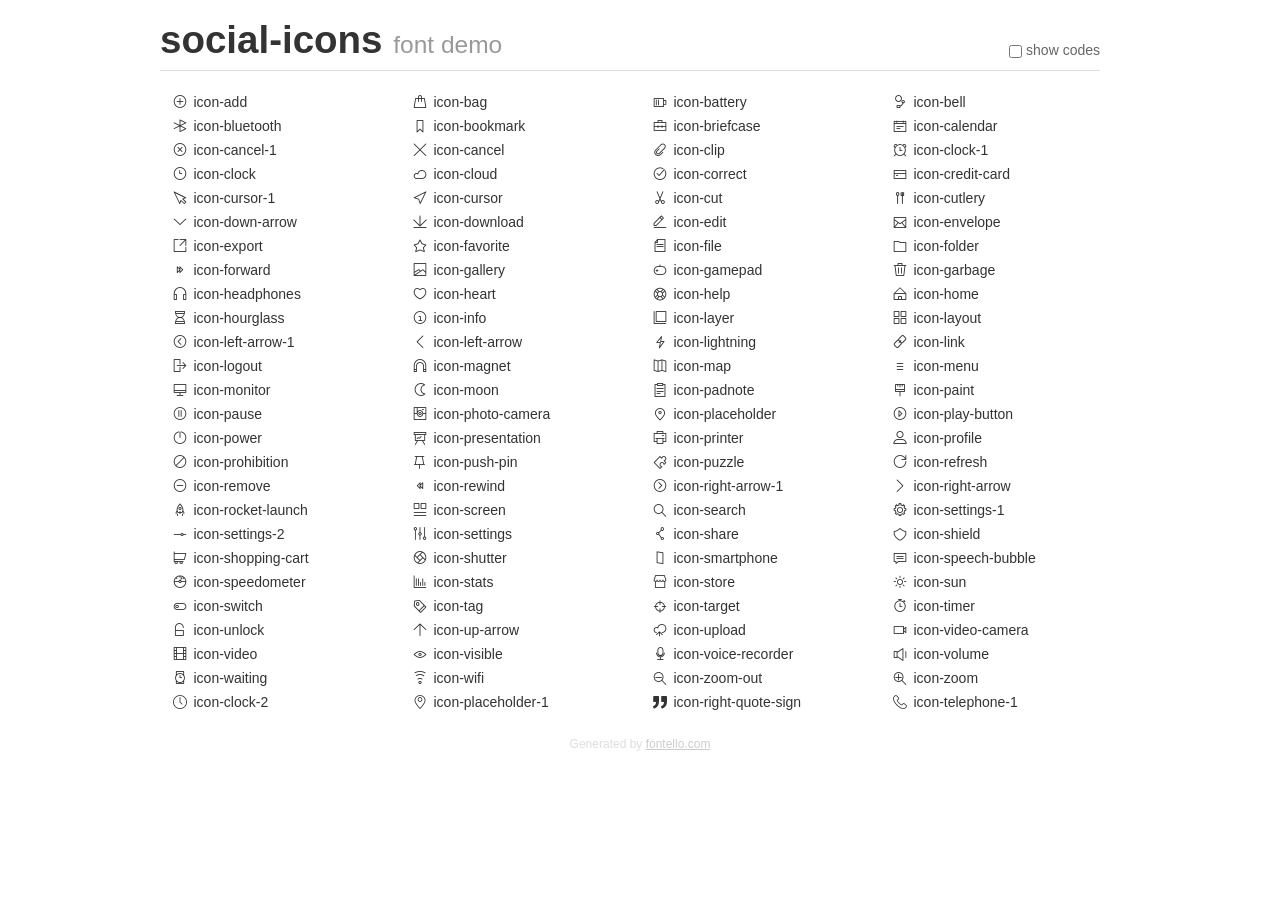
<file: src/Medical.Web/wwwroot/docs/icon-font/index.html>
<!DOCTYPE html>
<html>
  <head><!--[if lt IE 9]><script language="javascript" type="text/javascript" src="//html5shim.googlecode.com/svn/trunk/html5.js"></script><![endif]-->
    <meta charset="UTF-8"><style>/*
 * Bootstrap v2.2.1
 *
 * Copyright 2012 Twitter, Inc
 * Licensed under the Apache License v2.0
 * http://www.apache.org/licenses/LICENSE-2.0
 *
 * Designed and built with all the love in the world @twitter by @mdo and @fat.
 */
.clearfix {
  *zoom: 1;
}
.clearfix:before,
.clearfix:after {
  display: table;
  content: "";
  line-height: 0;
}
.clearfix:after {
  clear: both;
}
html {
  font-size: 100%;
  -webkit-text-size-adjust: 100%;
  -ms-text-size-adjust: 100%;
}
a:focus {
  outline: thin dotted #333;
  outline: 5px auto -webkit-focus-ring-color;
  outline-offset: -2px;
}
a:hover,
a:active {
  outline: 0;
}
button,
input,
select,
textarea {
  margin: 0;
  font-size: 100%;
  vertical-align: middle;
}
button,
input {
  *overflow: visible;
  line-height: normal;
}
button::-moz-focus-inner,
input::-moz-focus-inner {
  padding: 0;
  border: 0;
}
body {
  margin: 0;
  font-family: "Helvetica Neue", Helvetica, Arial, sans-serif;
  font-size: 14px;
  line-height: 20px;
  color: #333;
  background-color: #fff;
}
a {
  color: #08c;
  text-decoration: none;
}
a:hover {
  color: #005580;
  text-decoration: underline;
}
.row {
  margin-left: -20px;
  *zoom: 1;
}
.row:before,
.row:after {
  display: table;
  content: "";
  line-height: 0;
}
.row:after {
  clear: both;
}
[class*="span"] {
  float: left;
  min-height: 1px;
  margin-left: 20px;
}
.container,
.navbar-static-top .container,
.navbar-fixed-top .container,
.navbar-fixed-bottom .container {
  width: 940px;
}
.span12 {
  width: 940px;
}
.span11 {
  width: 860px;
}
.span10 {
  width: 780px;
}
.span9 {
  width: 700px;
}
.span8 {
  width: 620px;
}
.span7 {
  width: 540px;
}
.span6 {
  width: 460px;
}
.span5 {
  width: 380px;
}
.span4 {
  width: 300px;
}
.span3 {
  width: 220px;
}
.span2 {
  width: 140px;
}
.span1 {
  width: 60px;
}
[class*="span"].pull-right,
.row-fluid [class*="span"].pull-right {
  float: right;
}
.container {
  margin-right: auto;
  margin-left: auto;
  *zoom: 1;
}
.container:before,
.container:after {
  display: table;
  content: "";
  line-height: 0;
}
.container:after {
  clear: both;
}
p {
  margin: 0 0 10px;
}
.lead {
  margin-bottom: 20px;
  font-size: 21px;
  font-weight: 200;
  line-height: 30px;
}
small {
  font-size: 85%;
}
h1 {
  margin: 10px 0;
  font-family: inherit;
  font-weight: bold;
  line-height: 20px;
  color: inherit;
  text-rendering: optimizelegibility;
}
h1 small {
  font-weight: normal;
  line-height: 1;
  color: #999;
}
h1 {
  line-height: 40px;
}
h1 {
  font-size: 38.5px;
}
h1 small {
  font-size: 24.5px;
}
body {
  margin-top: 90px;
}
.header {
  position: fixed;
  top: 0;
  left: 50%;
  margin-left: -480px;
  background-color: #fff;
  border-bottom: 1px solid #ddd;
  padding-top: 10px;
  z-index: 10;
}
.footer {
  color: #ddd;
  font-size: 12px;
  text-align: center;
  margin-top: 20px;
}
.footer a {
  color: #ccc;
  text-decoration: underline;
}
.the-icons {
  font-size: 14px;
  line-height: 24px;
}
.switch {
  position: absolute;
  right: 0;
  bottom: 10px;
  color: #666;
}
.switch input {
  margin-right: 0.3em;
}
.codesOn .i-name {
  display: none;
}
.codesOn .i-code {
  display: inline;
}
.i-code {
  display: none;
}
@font-face {
      font-family: 'social-icons';
      src: url('./font/social-icons.eot?33711545');
      src: url('./font/social-icons.eot?33711545#iefix') format('embedded-opentype'),
           url('./font/social-icons.woff?33711545') format('woff'),
           url('./font/social-icons.ttf?33711545') format('truetype'),
           url('./font/social-icons.svg?33711545#social-icons') format('svg');
      font-weight: normal;
      font-style: normal;
    }
     
     
    .demo-icon
    {
      font-family: "social-icons";
      font-style: normal;
      font-weight: normal;
      speak: none;
     
      display: inline-block;
      text-decoration: inherit;
      width: 1em;
      margin-right: .2em;
      text-align: center;
      /* opacity: .8; */
     
      /* For safety - reset parent styles, that can break glyph codes*/
      font-variant: normal;
      text-transform: none;
     
      /* fix buttons height, for twitter bootstrap */
      line-height: 1em;
     
      /* Animation center compensation - margins should be symmetric */
      /* remove if not needed */
      margin-left: .2em;
     
      /* You can be more comfortable with increased icons size */
      /* font-size: 120%; */
     
      /* Font smoothing. That was taken from TWBS */
      -webkit-font-smoothing: antialiased;
      -moz-osx-font-smoothing: grayscale;
     
      /* Uncomment for 3D effect */
      /* text-shadow: 1px 1px 1px rgba(127, 127, 127, 0.3); */
    }
     </style>
    <link rel="stylesheet" href="css/animation.css"><!--[if IE 7]><link rel="stylesheet" href="css/social-icons-ie7.css"><![endif]-->
    <script>
      function toggleCodes(on) {
        var obj = document.getElementById('icons');
      
        if (on) {
          obj.className += ' codesOn';
        } else {
          obj.className = obj.className.replace(' codesOn', '');
        }
      }
      
    </script>
  </head>
  <body>
    <div class="container header">
      <h1>
        social-icons
         <small>font demo</small>
      </h1>
      <label class="switch">
        <input type="checkbox" onclick="toggleCodes(this.checked)">show codes
      </label>
    </div>
    <div id="icons" class="container">
      <div class="row">
        <div title="Code: 0xe800" class="the-icons span3"><i class="demo-icon icon-add">&#xe800;</i> <span class="i-name">icon-add</span><span class="i-code">0xe800</span></div>
        <div title="Code: 0xe801" class="the-icons span3"><i class="demo-icon icon-bag">&#xe801;</i> <span class="i-name">icon-bag</span><span class="i-code">0xe801</span></div>
        <div title="Code: 0xe802" class="the-icons span3"><i class="demo-icon icon-battery">&#xe802;</i> <span class="i-name">icon-battery</span><span class="i-code">0xe802</span></div>
        <div title="Code: 0xe803" class="the-icons span3"><i class="demo-icon icon-bell">&#xe803;</i> <span class="i-name">icon-bell</span><span class="i-code">0xe803</span></div>
      </div>
      <div class="row">
        <div title="Code: 0xe804" class="the-icons span3"><i class="demo-icon icon-bluetooth">&#xe804;</i> <span class="i-name">icon-bluetooth</span><span class="i-code">0xe804</span></div>
        <div title="Code: 0xe805" class="the-icons span3"><i class="demo-icon icon-bookmark">&#xe805;</i> <span class="i-name">icon-bookmark</span><span class="i-code">0xe805</span></div>
        <div title="Code: 0xe806" class="the-icons span3"><i class="demo-icon icon-briefcase">&#xe806;</i> <span class="i-name">icon-briefcase</span><span class="i-code">0xe806</span></div>
        <div title="Code: 0xe807" class="the-icons span3"><i class="demo-icon icon-calendar">&#xe807;</i> <span class="i-name">icon-calendar</span><span class="i-code">0xe807</span></div>
      </div>
      <div class="row">
        <div title="Code: 0xe808" class="the-icons span3"><i class="demo-icon icon-cancel-1">&#xe808;</i> <span class="i-name">icon-cancel-1</span><span class="i-code">0xe808</span></div>
        <div title="Code: 0xe809" class="the-icons span3"><i class="demo-icon icon-cancel">&#xe809;</i> <span class="i-name">icon-cancel</span><span class="i-code">0xe809</span></div>
        <div title="Code: 0xe80a" class="the-icons span3"><i class="demo-icon icon-clip">&#xe80a;</i> <span class="i-name">icon-clip</span><span class="i-code">0xe80a</span></div>
        <div title="Code: 0xe80b" class="the-icons span3"><i class="demo-icon icon-clock-1">&#xe80b;</i> <span class="i-name">icon-clock-1</span><span class="i-code">0xe80b</span></div>
      </div>
      <div class="row">
        <div title="Code: 0xe80c" class="the-icons span3"><i class="demo-icon icon-clock">&#xe80c;</i> <span class="i-name">icon-clock</span><span class="i-code">0xe80c</span></div>
        <div title="Code: 0xe80d" class="the-icons span3"><i class="demo-icon icon-cloud">&#xe80d;</i> <span class="i-name">icon-cloud</span><span class="i-code">0xe80d</span></div>
        <div title="Code: 0xe80e" class="the-icons span3"><i class="demo-icon icon-correct">&#xe80e;</i> <span class="i-name">icon-correct</span><span class="i-code">0xe80e</span></div>
        <div title="Code: 0xe80f" class="the-icons span3"><i class="demo-icon icon-credit-card">&#xe80f;</i> <span class="i-name">icon-credit-card</span><span class="i-code">0xe80f</span></div>
      </div>
      <div class="row">
        <div title="Code: 0xe810" class="the-icons span3"><i class="demo-icon icon-cursor-1">&#xe810;</i> <span class="i-name">icon-cursor-1</span><span class="i-code">0xe810</span></div>
        <div title="Code: 0xe811" class="the-icons span3"><i class="demo-icon icon-cursor">&#xe811;</i> <span class="i-name">icon-cursor</span><span class="i-code">0xe811</span></div>
        <div title="Code: 0xe812" class="the-icons span3"><i class="demo-icon icon-cut">&#xe812;</i> <span class="i-name">icon-cut</span><span class="i-code">0xe812</span></div>
        <div title="Code: 0xe813" class="the-icons span3"><i class="demo-icon icon-cutlery">&#xe813;</i> <span class="i-name">icon-cutlery</span><span class="i-code">0xe813</span></div>
      </div>
      <div class="row">
        <div title="Code: 0xe814" class="the-icons span3"><i class="demo-icon icon-down-arrow">&#xe814;</i> <span class="i-name">icon-down-arrow</span><span class="i-code">0xe814</span></div>
        <div title="Code: 0xe815" class="the-icons span3"><i class="demo-icon icon-download">&#xe815;</i> <span class="i-name">icon-download</span><span class="i-code">0xe815</span></div>
        <div title="Code: 0xe816" class="the-icons span3"><i class="demo-icon icon-edit">&#xe816;</i> <span class="i-name">icon-edit</span><span class="i-code">0xe816</span></div>
        <div title="Code: 0xe817" class="the-icons span3"><i class="demo-icon icon-envelope">&#xe817;</i> <span class="i-name">icon-envelope</span><span class="i-code">0xe817</span></div>
      </div>
      <div class="row">
        <div title="Code: 0xe818" class="the-icons span3"><i class="demo-icon icon-export">&#xe818;</i> <span class="i-name">icon-export</span><span class="i-code">0xe818</span></div>
        <div title="Code: 0xe819" class="the-icons span3"><i class="demo-icon icon-favorite">&#xe819;</i> <span class="i-name">icon-favorite</span><span class="i-code">0xe819</span></div>
        <div title="Code: 0xe81a" class="the-icons span3"><i class="demo-icon icon-file">&#xe81a;</i> <span class="i-name">icon-file</span><span class="i-code">0xe81a</span></div>
        <div title="Code: 0xe81b" class="the-icons span3"><i class="demo-icon icon-folder">&#xe81b;</i> <span class="i-name">icon-folder</span><span class="i-code">0xe81b</span></div>
      </div>
      <div class="row">
        <div title="Code: 0xe81c" class="the-icons span3"><i class="demo-icon icon-forward">&#xe81c;</i> <span class="i-name">icon-forward</span><span class="i-code">0xe81c</span></div>
        <div title="Code: 0xe81d" class="the-icons span3"><i class="demo-icon icon-gallery">&#xe81d;</i> <span class="i-name">icon-gallery</span><span class="i-code">0xe81d</span></div>
        <div title="Code: 0xe81e" class="the-icons span3"><i class="demo-icon icon-gamepad">&#xe81e;</i> <span class="i-name">icon-gamepad</span><span class="i-code">0xe81e</span></div>
        <div title="Code: 0xe81f" class="the-icons span3"><i class="demo-icon icon-garbage">&#xe81f;</i> <span class="i-name">icon-garbage</span><span class="i-code">0xe81f</span></div>
      </div>
      <div class="row">
        <div title="Code: 0xe820" class="the-icons span3"><i class="demo-icon icon-headphones">&#xe820;</i> <span class="i-name">icon-headphones</span><span class="i-code">0xe820</span></div>
        <div title="Code: 0xe821" class="the-icons span3"><i class="demo-icon icon-heart">&#xe821;</i> <span class="i-name">icon-heart</span><span class="i-code">0xe821</span></div>
        <div title="Code: 0xe822" class="the-icons span3"><i class="demo-icon icon-help">&#xe822;</i> <span class="i-name">icon-help</span><span class="i-code">0xe822</span></div>
        <div title="Code: 0xe823" class="the-icons span3"><i class="demo-icon icon-home">&#xe823;</i> <span class="i-name">icon-home</span><span class="i-code">0xe823</span></div>
      </div>
      <div class="row">
        <div title="Code: 0xe824" class="the-icons span3"><i class="demo-icon icon-hourglass">&#xe824;</i> <span class="i-name">icon-hourglass</span><span class="i-code">0xe824</span></div>
        <div title="Code: 0xe825" class="the-icons span3"><i class="demo-icon icon-info">&#xe825;</i> <span class="i-name">icon-info</span><span class="i-code">0xe825</span></div>
        <div title="Code: 0xe826" class="the-icons span3"><i class="demo-icon icon-layer">&#xe826;</i> <span class="i-name">icon-layer</span><span class="i-code">0xe826</span></div>
        <div title="Code: 0xe827" class="the-icons span3"><i class="demo-icon icon-layout">&#xe827;</i> <span class="i-name">icon-layout</span><span class="i-code">0xe827</span></div>
      </div>
      <div class="row">
        <div title="Code: 0xe828" class="the-icons span3"><i class="demo-icon icon-left-arrow-1">&#xe828;</i> <span class="i-name">icon-left-arrow-1</span><span class="i-code">0xe828</span></div>
        <div title="Code: 0xe829" class="the-icons span3"><i class="demo-icon icon-left-arrow">&#xe829;</i> <span class="i-name">icon-left-arrow</span><span class="i-code">0xe829</span></div>
        <div title="Code: 0xe82a" class="the-icons span3"><i class="demo-icon icon-lightning">&#xe82a;</i> <span class="i-name">icon-lightning</span><span class="i-code">0xe82a</span></div>
        <div title="Code: 0xe82b" class="the-icons span3"><i class="demo-icon icon-link">&#xe82b;</i> <span class="i-name">icon-link</span><span class="i-code">0xe82b</span></div>
      </div>
      <div class="row">
        <div title="Code: 0xe82c" class="the-icons span3"><i class="demo-icon icon-logout">&#xe82c;</i> <span class="i-name">icon-logout</span><span class="i-code">0xe82c</span></div>
        <div title="Code: 0xe82d" class="the-icons span3"><i class="demo-icon icon-magnet">&#xe82d;</i> <span class="i-name">icon-magnet</span><span class="i-code">0xe82d</span></div>
        <div title="Code: 0xe82e" class="the-icons span3"><i class="demo-icon icon-map">&#xe82e;</i> <span class="i-name">icon-map</span><span class="i-code">0xe82e</span></div>
        <div title="Code: 0xe82f" class="the-icons span3"><i class="demo-icon icon-menu">&#xe82f;</i> <span class="i-name">icon-menu</span><span class="i-code">0xe82f</span></div>
      </div>
      <div class="row">
        <div title="Code: 0xe830" class="the-icons span3"><i class="demo-icon icon-monitor">&#xe830;</i> <span class="i-name">icon-monitor</span><span class="i-code">0xe830</span></div>
        <div title="Code: 0xe831" class="the-icons span3"><i class="demo-icon icon-moon">&#xe831;</i> <span class="i-name">icon-moon</span><span class="i-code">0xe831</span></div>
        <div title="Code: 0xe832" class="the-icons span3"><i class="demo-icon icon-padnote">&#xe832;</i> <span class="i-name">icon-padnote</span><span class="i-code">0xe832</span></div>
        <div title="Code: 0xe833" class="the-icons span3"><i class="demo-icon icon-paint">&#xe833;</i> <span class="i-name">icon-paint</span><span class="i-code">0xe833</span></div>
      </div>
      <div class="row">
        <div title="Code: 0xe834" class="the-icons span3"><i class="demo-icon icon-pause">&#xe834;</i> <span class="i-name">icon-pause</span><span class="i-code">0xe834</span></div>
        <div title="Code: 0xe835" class="the-icons span3"><i class="demo-icon icon-photo-camera">&#xe835;</i> <span class="i-name">icon-photo-camera</span><span class="i-code">0xe835</span></div>
        <div title="Code: 0xe836" class="the-icons span3"><i class="demo-icon icon-placeholder">&#xe836;</i> <span class="i-name">icon-placeholder</span><span class="i-code">0xe836</span></div>
        <div title="Code: 0xe837" class="the-icons span3"><i class="demo-icon icon-play-button">&#xe837;</i> <span class="i-name">icon-play-button</span><span class="i-code">0xe837</span></div>
      </div>
      <div class="row">
        <div title="Code: 0xe838" class="the-icons span3"><i class="demo-icon icon-power">&#xe838;</i> <span class="i-name">icon-power</span><span class="i-code">0xe838</span></div>
        <div title="Code: 0xe839" class="the-icons span3"><i class="demo-icon icon-presentation">&#xe839;</i> <span class="i-name">icon-presentation</span><span class="i-code">0xe839</span></div>
        <div title="Code: 0xe83a" class="the-icons span3"><i class="demo-icon icon-printer">&#xe83a;</i> <span class="i-name">icon-printer</span><span class="i-code">0xe83a</span></div>
        <div title="Code: 0xe83b" class="the-icons span3"><i class="demo-icon icon-profile">&#xe83b;</i> <span class="i-name">icon-profile</span><span class="i-code">0xe83b</span></div>
      </div>
      <div class="row">
        <div title="Code: 0xe83c" class="the-icons span3"><i class="demo-icon icon-prohibition">&#xe83c;</i> <span class="i-name">icon-prohibition</span><span class="i-code">0xe83c</span></div>
        <div title="Code: 0xe83d" class="the-icons span3"><i class="demo-icon icon-push-pin">&#xe83d;</i> <span class="i-name">icon-push-pin</span><span class="i-code">0xe83d</span></div>
        <div title="Code: 0xe83e" class="the-icons span3"><i class="demo-icon icon-puzzle">&#xe83e;</i> <span class="i-name">icon-puzzle</span><span class="i-code">0xe83e</span></div>
        <div title="Code: 0xe83f" class="the-icons span3"><i class="demo-icon icon-refresh">&#xe83f;</i> <span class="i-name">icon-refresh</span><span class="i-code">0xe83f</span></div>
      </div>
      <div class="row">
        <div title="Code: 0xe840" class="the-icons span3"><i class="demo-icon icon-remove">&#xe840;</i> <span class="i-name">icon-remove</span><span class="i-code">0xe840</span></div>
        <div title="Code: 0xe841" class="the-icons span3"><i class="demo-icon icon-rewind">&#xe841;</i> <span class="i-name">icon-rewind</span><span class="i-code">0xe841</span></div>
        <div title="Code: 0xe842" class="the-icons span3"><i class="demo-icon icon-right-arrow-1">&#xe842;</i> <span class="i-name">icon-right-arrow-1</span><span class="i-code">0xe842</span></div>
        <div title="Code: 0xe843" class="the-icons span3"><i class="demo-icon icon-right-arrow">&#xe843;</i> <span class="i-name">icon-right-arrow</span><span class="i-code">0xe843</span></div>
      </div>
      <div class="row">
        <div title="Code: 0xe844" class="the-icons span3"><i class="demo-icon icon-rocket-launch">&#xe844;</i> <span class="i-name">icon-rocket-launch</span><span class="i-code">0xe844</span></div>
        <div title="Code: 0xe845" class="the-icons span3"><i class="demo-icon icon-screen">&#xe845;</i> <span class="i-name">icon-screen</span><span class="i-code">0xe845</span></div>
        <div title="Code: 0xe846" class="the-icons span3"><i class="demo-icon icon-search">&#xe846;</i> <span class="i-name">icon-search</span><span class="i-code">0xe846</span></div>
        <div title="Code: 0xe847" class="the-icons span3"><i class="demo-icon icon-settings-1">&#xe847;</i> <span class="i-name">icon-settings-1</span><span class="i-code">0xe847</span></div>
      </div>
      <div class="row">
        <div title="Code: 0xe848" class="the-icons span3"><i class="demo-icon icon-settings-2">&#xe848;</i> <span class="i-name">icon-settings-2</span><span class="i-code">0xe848</span></div>
        <div title="Code: 0xe849" class="the-icons span3"><i class="demo-icon icon-settings">&#xe849;</i> <span class="i-name">icon-settings</span><span class="i-code">0xe849</span></div>
        <div title="Code: 0xe84a" class="the-icons span3"><i class="demo-icon icon-share">&#xe84a;</i> <span class="i-name">icon-share</span><span class="i-code">0xe84a</span></div>
        <div title="Code: 0xe84b" class="the-icons span3"><i class="demo-icon icon-shield">&#xe84b;</i> <span class="i-name">icon-shield</span><span class="i-code">0xe84b</span></div>
      </div>
      <div class="row">
        <div title="Code: 0xe84c" class="the-icons span3"><i class="demo-icon icon-shopping-cart">&#xe84c;</i> <span class="i-name">icon-shopping-cart</span><span class="i-code">0xe84c</span></div>
        <div title="Code: 0xe84d" class="the-icons span3"><i class="demo-icon icon-shutter">&#xe84d;</i> <span class="i-name">icon-shutter</span><span class="i-code">0xe84d</span></div>
        <div title="Code: 0xe84e" class="the-icons span3"><i class="demo-icon icon-smartphone">&#xe84e;</i> <span class="i-name">icon-smartphone</span><span class="i-code">0xe84e</span></div>
        <div title="Code: 0xe84f" class="the-icons span3"><i class="demo-icon icon-speech-bubble">&#xe84f;</i> <span class="i-name">icon-speech-bubble</span><span class="i-code">0xe84f</span></div>
      </div>
      <div class="row">
        <div title="Code: 0xe850" class="the-icons span3"><i class="demo-icon icon-speedometer">&#xe850;</i> <span class="i-name">icon-speedometer</span><span class="i-code">0xe850</span></div>
        <div title="Code: 0xe851" class="the-icons span3"><i class="demo-icon icon-stats">&#xe851;</i> <span class="i-name">icon-stats</span><span class="i-code">0xe851</span></div>
        <div title="Code: 0xe852" class="the-icons span3"><i class="demo-icon icon-store">&#xe852;</i> <span class="i-name">icon-store</span><span class="i-code">0xe852</span></div>
        <div title="Code: 0xe853" class="the-icons span3"><i class="demo-icon icon-sun">&#xe853;</i> <span class="i-name">icon-sun</span><span class="i-code">0xe853</span></div>
      </div>
      <div class="row">
        <div title="Code: 0xe854" class="the-icons span3"><i class="demo-icon icon-switch">&#xe854;</i> <span class="i-name">icon-switch</span><span class="i-code">0xe854</span></div>
        <div title="Code: 0xe855" class="the-icons span3"><i class="demo-icon icon-tag">&#xe855;</i> <span class="i-name">icon-tag</span><span class="i-code">0xe855</span></div>
        <div title="Code: 0xe856" class="the-icons span3"><i class="demo-icon icon-target">&#xe856;</i> <span class="i-name">icon-target</span><span class="i-code">0xe856</span></div>
        <div title="Code: 0xe857" class="the-icons span3"><i class="demo-icon icon-timer">&#xe857;</i> <span class="i-name">icon-timer</span><span class="i-code">0xe857</span></div>
      </div>
      <div class="row">
        <div title="Code: 0xe858" class="the-icons span3"><i class="demo-icon icon-unlock">&#xe858;</i> <span class="i-name">icon-unlock</span><span class="i-code">0xe858</span></div>
        <div title="Code: 0xe859" class="the-icons span3"><i class="demo-icon icon-up-arrow">&#xe859;</i> <span class="i-name">icon-up-arrow</span><span class="i-code">0xe859</span></div>
        <div title="Code: 0xe85a" class="the-icons span3"><i class="demo-icon icon-upload">&#xe85a;</i> <span class="i-name">icon-upload</span><span class="i-code">0xe85a</span></div>
        <div title="Code: 0xe85b" class="the-icons span3"><i class="demo-icon icon-video-camera">&#xe85b;</i> <span class="i-name">icon-video-camera</span><span class="i-code">0xe85b</span></div>
      </div>
      <div class="row">
        <div title="Code: 0xe85c" class="the-icons span3"><i class="demo-icon icon-video">&#xe85c;</i> <span class="i-name">icon-video</span><span class="i-code">0xe85c</span></div>
        <div title="Code: 0xe85d" class="the-icons span3"><i class="demo-icon icon-visible">&#xe85d;</i> <span class="i-name">icon-visible</span><span class="i-code">0xe85d</span></div>
        <div title="Code: 0xe85e" class="the-icons span3"><i class="demo-icon icon-voice-recorder">&#xe85e;</i> <span class="i-name">icon-voice-recorder</span><span class="i-code">0xe85e</span></div>
        <div title="Code: 0xe85f" class="the-icons span3"><i class="demo-icon icon-volume">&#xe85f;</i> <span class="i-name">icon-volume</span><span class="i-code">0xe85f</span></div>
      </div>
      <div class="row">
        <div title="Code: 0xe860" class="the-icons span3"><i class="demo-icon icon-waiting">&#xe860;</i> <span class="i-name">icon-waiting</span><span class="i-code">0xe860</span></div>
        <div title="Code: 0xe861" class="the-icons span3"><i class="demo-icon icon-wifi">&#xe861;</i> <span class="i-name">icon-wifi</span><span class="i-code">0xe861</span></div>
        <div title="Code: 0xe862" class="the-icons span3"><i class="demo-icon icon-zoom-out">&#xe862;</i> <span class="i-name">icon-zoom-out</span><span class="i-code">0xe862</span></div>
        <div title="Code: 0xe863" class="the-icons span3"><i class="demo-icon icon-zoom">&#xe863;</i> <span class="i-name">icon-zoom</span><span class="i-code">0xe863</span></div>
      </div>
      <div class="row">
        <div title="Code: 0xe864" class="the-icons span3"><i class="demo-icon icon-clock-2">&#xe864;</i> <span class="i-name">icon-clock-2</span><span class="i-code">0xe864</span></div>
        <div title="Code: 0xe865" class="the-icons span3"><i class="demo-icon icon-placeholder-1">&#xe865;</i> <span class="i-name">icon-placeholder-1</span><span class="i-code">0xe865</span></div>
        <div title="Code: 0xe866" class="the-icons span3"><i class="demo-icon icon-right-quote-sign">&#xe866;</i> <span class="i-name">icon-right-quote-sign</span><span class="i-code">0xe866</span></div>
        <div title="Code: 0xe867" class="the-icons span3"><i class="demo-icon icon-telephone-1">&#xe867;</i> <span class="i-name">icon-telephone-1</span><span class="i-code">0xe867</span></div>
      </div>
    </div>
    <div class="container footer">Generated by <a href="http://fontello.com">fontello.com</a></div>
  </body>
</html>
</file>
<file: src/Medical.Web/wwwroot/docs/css/frontend-grid.css>
/*
How to overwrite this file http://manual.unyson.io/en/latest/extension/builder/index.html#changing-the-grid
*/


/* Utility classes
-------------------------------------------------- */
.clearfix:before,
.clearfix:after,
.fw-container:before,
.fw-container:after,
.fw-container-fluid:before,
.fw-container-fluid:after,
.fw-row:before,
.fw-row:after,
.dl-horizontal dd:before,
.dl-horizontal dd:after {
	content: " ";
	display: table;
}

.clearfix:after,
.fw-container:after,
.fw-container-fluid:after,
.fw-row:after,
.dl-horizontal dd:after {
	clear: both;
}

.center-block {
	display: block;
	margin-left: auto;
	margin-right: auto;
}

.pull-right {
	float: right !important;
}

.pull-left {
	float: left !important;
}

.clear {
	clear: both;
	width: 100%;
}

.hide {
	display: none !important;
}

.show {
	display: block !important;
}

.invisible {
	visibility: hidden;
}

.text-hide {
	font: 0/0 a;
	color: transparent;
	text-shadow: none;
	background-color: transparent;
	border: 0;
}

.hidden {
	display: none !important;
	visibility: hidden !important;
}

.affix {
	position: fixed;
}

img,
iframe,
embed {
	max-width: 100%;
}

.map img,
.fw-shortcode-map-wrapper img {
	max-width: none !important;
}

/* Grid system */
/* -------------------------------------------------- */
.fw-main-row,
.fw-main-row *,
.fw-main-row *:before,
.fw-main-row *:after {
	-webkit-box-sizing: border-box;
	-moz-box-sizing: border-box;
	box-sizing: border-box;
}

.fw-main-row.padding-on {
	padding-top: 30px;
	padding-bottom: 30px;
}

.fw-container {
	position: relative;
	margin-right: auto;
	margin-left: auto;
	/*padding-left: 15px;
	padding-right: 15px;*/
	max-width: 100%;
}

.fw-container.full {
	width: 100%;
	padding: 0 15px;
}

@media (min-width: 768px) {
	.fw-container {
		width: 750px;
	}
}
@media (min-width: 992px) {
	.fw-container {
		width: 970px;
	}
}
@media (min-width: 1200px) {
	.fw-container {
		width: 1170px;
	}
}
.fw-container-fluid {
	position: relative;
	margin-right: auto;
	margin-left: auto;
	padding-left: 15px;
	padding-right: 15px;
}

.fw-row {
	margin-left: -15px;
	margin-right: -15px;
}

.fw-row:before,
.fw-row:after {
	content: " ";
	display: table;
}

.fw-row:after {
	clear: both;
}

.fw-col-xs-1,
.fw-col-sm-1,
.fw-col-md-1,
.fw-col-lg-1,
.fw-col-xs-2,
.fw-col-sm-2,
.fw-col-md-2,
.fw-col-lg-2,
.fw-col-xs-3,
.fw-col-sm-3,
.fw-col-md-3,
.fw-col-lg-3,
.fw-col-xs-4,
.fw-col-sm-4,
.fw-col-md-4,
.fw-col-lg-4,
.fw-col-xs-5,
.fw-col-sm-5,
.fw-col-md-5,
.fw-col-lg-5,
.fw-col-xs-6,
.fw-col-sm-6,
.fw-col-md-6,
.fw-col-lg-6,
.fw-col-xs-7,
.fw-col-sm-7,
.fw-col-md-7,
.fw-col-lg-7,
.fw-col-xs-8,
.fw-col-sm-8,
.fw-col-md-8,
.fw-col-lg-8,
.fw-col-xs-9,
.fw-col-sm-9,
.fw-col-md-9,
.fw-col-lg-9,
.fw-col-xs-10,
.fw-col-sm-10,
.fw-col-md-10,
.fw-col-lg-10,
.fw-col-xs-11,
.fw-col-sm-11,
.fw-col-md-11,
.fw-col-lg-11,
.fw-col-xs-12,
.fw-col-sm-12,
.fw-col-md-12,
.fw-col-lg-12,
.fw-col-xs-15,
.fw-col-sm-15,
.fw-col-md-15,
.fw-col-lg-15 {
	position: relative;
	min-height: 1px;
	padding-left: 15px;
	padding-right: 15px;
	box-sizing: border-box;
}

.fw-col-xs-1,
.fw-col-xs-2,
.fw-col-xs-3,
.fw-col-xs-4,
.fw-col-xs-5,
.fw-col-xs-6,
.fw-col-xs-7,
.fw-col-xs-8,
.fw-col-xs-9,
.fw-col-xs-10,
.fw-col-xs-11,
.fw-col-xs-12,
.fw-col-xs-15 {
	float: left;
}

.fw-col-xs-15 {
	width: 20%;
}
.fw-col-xs-12 {
	width: 100%;
}
.fw-col-xs-11 {
	width: 91.66666667%;
}
.fw-col-xs-10 {
	width: 83.33333333%;
}
.fw-col-xs-9 {
	width: 75%;
}
.fw-col-xs-8 {
	width: 66.66666667%;
}
.fw-col-xs-7 {
	width: 58.33333333%;
}
.fw-col-xs-6 {
	width: 50%;
}
.fw-col-xs-5 {
	width: 41.66666667%;
}
.fw-col-xs-4 {
	width: 33.33333333%;
}
.fw-col-xs-3 {
	width: 25%;
}
.fw-col-xs-2 {
	width: 16.66666667%;
}
.fw-col-xs-1 {
	width: 8.33333333%;
}

.fw-col-xs-pull-15 {
	right: 20%;
}
.fw-col-xs-pull-12 {
	right: 100%;
}
.fw-col-xs-pull-11 {
	right: 91.66666667%;
}
.fw-col-xs-pull-10 {
	right: 83.33333333%;
}
.fw-col-xs-pull-9 {
	right: 75%;
}
.fw-col-xs-pull-8 {
	right: 66.66666667%;
}
.fw-col-xs-pull-7 {
	right: 58.33333333%;
}
.fw-col-xs-pull-6 {
	right: 50%;
}
.fw-col-xs-pull-5 {
	right: 41.66666667%;
}
.fw-col-xs-pull-4 {
	right: 33.33333333%;
}
.fw-col-xs-pull-3 {
	right: 25%;
}
.fw-col-xs-pull-2 {
	right: 16.66666667%;
}
.fw-col-xs-pull-1 {
	right: 8.33333333%;
}
.fw-col-xs-pull-0 {
	right: auto;
}

.fw-col-xs-push-15 {
	left: 20%;
}
.fw-col-xs-push-12 {
	left: 100%;
}
.fw-col-xs-push-11 {
	left: 91.66666667%;
}
.fw-col-xs-push-10 {
	left: 83.33333333%;
}
.fw-col-xs-push-9 {
	left: 75%;
}
.fw-col-xs-push-8 {
	left: 66.66666667%;
}
.fw-col-xs-push-7 {
	left: 58.33333333%;
}
.fw-col-xs-push-6 {
	left: 50%;
}
.fw-col-xs-push-5 {
	left: 41.66666667%;
}
.fw-col-xs-push-4 {
	left: 33.33333333%;
}
.fw-col-xs-push-3 {
	left: 25%;
}
.fw-col-xs-push-2 {
	left: 16.66666667%;
}
.fw-col-xs-push-1 {
	left: 8.33333333%;
}
.fw-col-xs-push-0 {
	left: auto;
}

.fw-col-xs-offset-15 {
	margin-left: 20%;
}
.fw-col-xs-offset-12 {
	margin-left: 100%;
}
.fw-col-xs-offset-11 {
	margin-left: 91.66666667%;
}
.fw-col-xs-offset-10 {
	margin-left: 83.33333333%;
}
.fw-col-xs-offset-9 {
	margin-left: 75%;
}
.fw-col-xs-offset-8 {
	margin-left: 66.66666667%;
}
.fw-col-xs-offset-7 {
	margin-left: 58.33333333%;
}
.fw-col-xs-offset-6 {
	margin-left: 50%;
}
.fw-col-xs-offset-5 {
	margin-left: 41.66666667%;
}
.fw-col-xs-offset-4 {
	margin-left: 33.33333333%;
}
.fw-col-xs-offset-3 {
	margin-left: 25%;
}
.fw-col-xs-offset-2 {
	margin-left: 16.66666667%;
}
.fw-col-xs-offset-1 {
	margin-left: 8.33333333%;
}
.fw-col-xs-offset-0 {
	margin-left: 0%;
}


@media (min-width: 768px) {
	.fw-col-sm-1,
	.fw-col-sm-2,
	.fw-col-sm-3,
	.fw-col-sm-4,
	.fw-col-sm-5,
	.fw-col-sm-6,
	.fw-col-sm-7,
	.fw-col-sm-8,
	.fw-col-sm-9,
	.fw-col-sm-10,
	.fw-col-sm-11,
	.fw-col-sm-12,
	.fw-col-sm-15 {
		float: left;
	}

	.fw-col-sm-15 {
		width: 20%;
	}
	.fw-col-sm-12 {
		width: 100%;
	}
	.fw-col-sm-11 {
		width: 91.66666667%;
	}
	.fw-col-sm-10 {
		width: 83.33333333%;
	}
	.fw-col-sm-9 {
		width: 75%;
	}
	.fw-col-sm-8 {
		width: 66.66666667%;
	}
	.fw-col-sm-7 {
		width: 58.33333333%;
	}
	.fw-col-sm-6 {
		width: 50%;
	}
	.fw-col-sm-5 {
		width: 41.66666667%;
	}
	.fw-col-sm-4 {
		width: 33.33333333%;
	}
	.fw-col-sm-3 {
		width: 25%;
	}
	.fw-col-sm-2 {
		width: 16.66666667%;
	}
	.fw-col-sm-1 {
		width: 8.33333333%;
	}

	.fw-col-sm-pull-15 {
		right: 20%;
	}
	.fw-col-sm-pull-12 {
		right: 100%;
	}
	.fw-col-sm-pull-11 {
		right: 91.66666667%;
	}
	.fw-col-sm-pull-10 {
		right: 83.33333333%;
	}
	.fw-col-sm-pull-9 {
		right: 75%;
	}
	.fw-col-sm-pull-8 {
		right: 66.66666667%;
	}
	.fw-col-sm-pull-7 {
		right: 58.33333333%;
	}
	.fw-col-sm-pull-6 {
		right: 50%;
	}
	.fw-col-sm-pull-5 {
		right: 41.66666667%;
	}
	.fw-col-sm-pull-4 {
		right: 33.33333333%;
	}
	.fw-col-sm-pull-3 {
		right: 25%;
	}
	.fw-col-sm-pull-2 {
		right: 16.66666667%;
	}
	.fw-col-sm-pull-1 {
		right: 8.33333333%;
	}
	.fw-col-sm-pull-0 {
		right: auto;
	}

	.fw-col-sm-push-15 {
		left: 20%;
	}
	.fw-col-sm-push-12 {
		left: 100%;
	}
	.fw-col-sm-push-11 {
		left: 91.66666667%;
	}
	.fw-col-sm-push-10 {
		left: 83.33333333%;
	}
	.fw-col-sm-push-9 {
		left: 75%;
	}
	.fw-col-sm-push-8 {
		left: 66.66666667%;
	}
	.fw-col-sm-push-7 {
		left: 58.33333333%;
	}
	.fw-col-sm-push-6 {
		left: 50%;
	}
	.fw-col-sm-push-5 {
		left: 41.66666667%;
	}
	.fw-col-sm-push-4 {
		left: 33.33333333%;
	}
	.fw-col-sm-push-3 {
		left: 25%;
	}
	.fw-col-sm-push-2 {
		left: 16.66666667%;
	}
	.fw-col-sm-push-1 {
		left: 8.33333333%;
	}
	.fw-col-sm-push-0 {
		left: auto;
	}

	.fw-col-sm-offset-15 {
		margin-left: 20%;
	}
	.fw-col-sm-offset-12 {
		margin-left: 100%;
	}
	.fw-col-sm-offset-11 {
		margin-left: 91.66666667%;
	}
	.fw-col-sm-offset-10 {
		margin-left: 83.33333333%;
	}
	.fw-col-sm-offset-9 {
		margin-left: 75%;
	}
	.fw-col-sm-offset-8 {
		margin-left: 66.66666667%;
	}
	.fw-col-sm-offset-7 {
		margin-left: 58.33333333%;
	}
	.fw-col-sm-offset-6 {
		margin-left: 50%;
	}
	.fw-col-sm-offset-5 {
		margin-left: 41.66666667%;
	}
	.fw-col-sm-offset-4 {
		margin-left: 33.33333333%;
	}
	.fw-col-sm-offset-3 {
		margin-left: 25%;
	}
	.fw-col-sm-offset-2 {
		margin-left: 16.66666667%;
	}
	.fw-col-sm-offset-1 {
		margin-left: 8.33333333%;
	}
	.fw-col-sm-offset-0 {
		margin-left: 0%;
	}
}

@media (min-width: 992px) {
	.fw-col-md-1,
	.fw-col-md-2,
	.fw-col-md-3,
	.fw-col-md-4,
	.fw-col-md-5,
	.fw-col-md-6,
	.fw-col-md-7,
	.fw-col-md-8,
	.fw-col-md-9,
	.fw-col-md-10,
	.fw-col-md-11,
	.fw-col-md-12,
	.fw-col-md-15 {
		float: left;
	}

	.fw-col-md-15 {
		width: 20%;
	}
	.fw-col-md-12 {
		width: 100%;
	}
	.fw-col-md-11 {
		width: 91.66666667%;
	}
	.fw-col-md-10 {
		width: 83.33333333%;
	}
	.fw-col-md-9 {
		width: 75%;
	}
	.fw-col-md-8 {
		width: 66.66666667%;
	}
	.fw-col-md-7 {
		width: 58.33333333%;
	}
	.fw-col-md-6 {
		width: 50%;
	}
	.fw-col-md-5 {
		width: 41.66666667%;
	}
	.fw-col-md-4 {
		width: 33.33333333%;
	}
	.fw-col-md-3 {
		width: 25%;
	}
	.fw-col-md-2 {
		width: 16.66666667%;
	}
	.fw-col-md-1 {
		width: 8.33333333%;
	}

	.fw-col-md-pull-15 {
		right: 20%;
	}
	.fw-col-md-pull-12 {
		right: 100%;
	}
	.fw-col-md-pull-11 {
		right: 91.66666667%;
	}
	.fw-col-md-pull-10 {
		right: 83.33333333%;
	}
	.fw-col-md-pull-9 {
		right: 75%;
	}
	.fw-col-md-pull-8 {
		right: 66.66666667%;
	}
	.fw-col-md-pull-7 {
		right: 58.33333333%;
	}
	.fw-col-md-pull-6 {
		right: 50%;
	}
	.fw-col-md-pull-5 {
		right: 41.66666667%;
	}
	.fw-col-md-pull-4 {
		right: 33.33333333%;
	}
	.fw-col-md-pull-3 {
		right: 25%;
	}
	.fw-col-md-pull-2 {
		right: 16.66666667%;
	}
	.fw-col-md-pull-1 {
		right: 8.33333333%;
	}
	.fw-col-md-pull-0 {
		right: auto;
	}

	.fw-col-md-push-15 {
		left: 20%;
	}
	.fw-col-md-push-12 {
		left: 100%;
	}
	.fw-col-md-push-11 {
		left: 91.66666667%;
	}
	.fw-col-md-push-10 {
		left: 83.33333333%;
	}
	.fw-col-md-push-9 {
		left: 75%;
	}
	.fw-col-md-push-8 {
		left: 66.66666667%;
	}
	.fw-col-md-push-7 {
		left: 58.33333333%;
	}
	.fw-col-md-push-6 {
		left: 50%;
	}
	.fw-col-md-push-5 {
		left: 41.66666667%;
	}
	.fw-col-md-push-4 {
		left: 33.33333333%;
	}
	.fw-col-md-push-3 {
		left: 25%;
	}
	.fw-col-md-push-2 {
		left: 16.66666667%;
	}
	.fw-col-md-push-1 {
		left: 8.33333333%;
	}
	.fw-col-md-push-0 {
		left: auto;
	}

	.fw-col-md-offset-15 {
		margin-left: 20%;
	}
	.fw-col-md-offset-12 {
		margin-left: 100%;
	}
	.fw-col-md-offset-11 {
		margin-left: 91.66666667%;
	}
	.fw-col-md-offset-10 {
		margin-left: 83.33333333%;
	}
	.fw-col-md-offset-9 {
		margin-left: 75%;
	}
	.fw-col-md-offset-8 {
		margin-left: 66.66666667%;
	}
	.fw-col-md-offset-7 {
		margin-left: 58.33333333%;
	}
	.fw-col-md-offset-6 {
		margin-left: 50%;
	}
	.fw-col-md-offset-5 {
		margin-left: 41.66666667%;
	}
	.fw-col-md-offset-4 {
		margin-left: 33.33333333%;
	}
	.fw-col-md-offset-3 {
		margin-left: 25%;
	}
	.fw-col-md-offset-2 {
		margin-left: 16.66666667%;
	}
	.fw-col-md-offset-1 {
		margin-left: 8.33333333%;
	}
	.fw-col-md-offset-0 {
		margin-left: 0%;
	}
}

@media (min-width: 1200px) {
	.fw-col-lg-1,
	.fw-col-lg-2,
	.fw-col-lg-3,
	.fw-col-lg-4,
	.fw-col-lg-5,
	.fw-col-lg-6,
	.fw-col-lg-7,
	.fw-col-lg-8,
	.fw-col-lg-9,
	.fw-col-lg-10,
	.fw-col-lg-11,
	.fw-col-lg-12,
	.fw-col-lg-15 {
		float: left;
	}

	.fw-col-lg-15 {
		width: 20%;
	}
	.fw-col-lg-12 {
		width: 100%;
	}
	.fw-col-lg-11 {
		width: 91.66666667%;
	}
	.fw-col-lg-10 {
		width: 83.33333333%;
	}
	.fw-col-lg-9 {
		width: 75%;
	}
	.fw-col-lg-8 {
		width: 66.66666667%;
	}
	.fw-col-lg-7 {
		width: 58.33333333%;
	}
	.fw-col-lg-6 {
		width: 50%;
	}
	.fw-col-lg-5 {
		width: 41.66666667%;
	}
	.fw-col-lg-4 {
		width: 33.33333333%;
	}
	.fw-col-lg-3 {
		width: 25%;
	}
	.fw-col-lg-2 {
		width: 16.66666667%;
	}
	.fw-col-lg-1 {
		width: 8.33333333%;
	}

	.fw-col-lg-pull-15 {
		right: 20%;
	}
	.fw-col-lg-pull-12 {
		right: 100%;
	}
	.fw-col-lg-pull-11 {
		right: 91.66666667%;
	}
	.fw-col-lg-pull-10 {
		right: 83.33333333%;
	}
	.fw-col-lg-pull-9 {
		right: 75%;
	}
	.fw-col-lg-pull-8 {
		right: 66.66666667%;
	}
	.fw-col-lg-pull-7 {
		right: 58.33333333%;
	}
	.fw-col-lg-pull-6 {
		right: 50%;
	}
	.fw-col-lg-pull-5 {
		right: 41.66666667%;
	}
	.fw-col-lg-pull-4 {
		right: 33.33333333%;
	}
	.fw-col-lg-pull-3 {
		right: 25%;
	}
	.fw-col-lg-pull-2 {
		right: 16.66666667%;
	}
	.fw-col-lg-pull-1 {
		right: 8.33333333%;
	}
	.fw-col-lg-pull-0 {
		right: auto;
	}
	.fw-col-lg-push-15 {
		left: 20%;
	}
	.fw-col-lg-push-12 {
		left: 100%;
	}
	.fw-col-lg-push-11 {
		left: 91.66666667%;
	}
	.fw-col-lg-push-10 {
		left: 83.33333333%;
	}
	.fw-col-lg-push-9 {
		left: 75%;
	}
	.fw-col-lg-push-8 {
		left: 66.66666667%;
	}
	.fw-col-lg-push-7 {
		left: 58.33333333%;
	}
	.fw-col-lg-push-6 {
		left: 50%;
	}
	.fw-col-lg-push-5 {
		left: 41.66666667%;
	}
	.fw-col-lg-push-4 {
		left: 33.33333333%;
	}
	.fw-col-lg-push-3 {
		left: 25%;
	}
	.fw-col-lg-push-2 {
		left: 16.66666667%;
	}
	.fw-col-lg-push-1 {
		left: 8.33333333%;
	}
	.fw-col-lg-push-0 {
		left: auto;
	}
	.fw-col-lg-offset-15 {
		margin-left: 20%;
	}

	.fw-col-lg-offset-12 {
		margin-left: 100%;
	}
	.fw-col-lg-offset-11 {
		margin-left: 91.66666667%;
	}
	.fw-col-lg-offset-10 {
		margin-left: 83.33333333%;
	}
	.fw-col-lg-offset-9 {
		margin-left: 75%;
	}
	.fw-col-lg-offset-8 {
		margin-left: 66.66666667%;
	}
	.fw-col-lg-offset-7 {
		margin-left: 58.33333333%;
	}
	.fw-col-lg-offset-6 {
		margin-left: 50%;
	}
	.fw-col-lg-offset-5 {
		margin-left: 41.66666667%;
	}
	.fw-col-lg-offset-4 {
		margin-left: 33.33333333%;
	}
	.fw-col-lg-offset-3 {
		margin-left: 25%;
	}
	.fw-col-lg-offset-2 {
		margin-left: 16.66666667%;
	}
	.fw-col-lg-offset-1 {
		margin-left: 8.33333333%;
	}
	.fw-col-lg-offset-0 {
		margin-left: 0%;
	}
}
</file>
<file: src/Medical.Web/wwwroot/docs/css/style.css>
aside, nav, footer, header, section { display: block }
body {
    margin: 0;
    font-size: 18px;
    font-family: 'Open Sans', sans-serif;
    color: #3c3c3b;
}
a {
	color: #28c;
}
img {
	border: none;
}
input, textarea, button, select,a {
	-webkit-transition: all 0.3s ease;
	-moz-transition: all 0.3s ease;
	-o-transition: all 0.3s ease;
	-ms-transition: all 0.3s ease;
	transition: all 0.3s ease;
}
input, textarea, button, select {}
input::-webkit-input-placeholder {
	color: inherit;
}
input::-moz-placeholder {
	color: inherit;
}
input:-moz-placeholder {
	color: inherit;
}
input:-ms-input-placeholder {
	color: inherit;
}

textarea::-webkit-input-placeholder {
	color: inherit;
}
textarea::-moz-placeholder {
	color: inherit;
}
textarea:-moz-placeholder {
	color: inherit;
}
textarea:-ms-input-placeholder {
	color: inherit;
}
*:focus {
	outline: none;
}

.fl {
	float: left;
}
.fr {
	float: right;
}
.tal {
	text-align: left;
}
.tar {
	text-align: right;
}
.tac {
	text-align: center;
}
.cell {
	display: table-cell;
	vertical-align: middle;
}

.clearfix:after {
    content: "";
    display: block;
    clear: both;
    visibility: hidden;
    line-height: 0;
    height: 0;
    margin: 0;
    padding: 0;
}

#all {
	position: relative;
	overflow: hidden;
}

h1,.h1 {
	font-size: 2.5em;
	font-weight: bold;
	margin: 1em 0 0.5em;
}

h2,.h2 {
	font-size: 2em;
	font-weight: bold;
	margin: 1em 0 0.5em;
}

pre {
    font-size: 16px;
}

.header, .footer {
    background: #23abe1;
    color: #fff;
}

.header .logo-area {
    margin: 20px 0;
}

.header .h1 {
    margin: 15px 0;
}

.footer {
	margin-top: 30px;
}

.footer a {
    color: #fff;
}
</file>
<file: src/Medical.Web/wwwroot/docs/css/mobile.css>
@media screen and (max-width: 1360px){
}

@media screen and (max-width: 1200px){
}

@media screen and (max-width: 1024px){
	}

@media screen and (max-width: 800px){
	}

@media screen and (max-width: 640px){
	}
@media screen and (max-width: 380px){
}
</file>
<file: src/Medical.Web/wwwroot/docs/css/prism.css>
/* http://prismjs.com/download.html?themes=prism-okaidia&languages=markup+css+clike+javascript */
/**
 * okaidia theme for JavaScript, CSS and HTML
 * Loosely based on Monokai textmate theme by http://www.monokai.nl/
 * @author ocodia
 */

code[class*="language-"],
pre[class*="language-"] {
	color: #f8f8f2;
	background: none;
	text-shadow: 0 1px rgba(0, 0, 0, 0.3);
	font-family: Consolas, Monaco, 'Andale Mono', 'Ubuntu Mono', monospace;
	text-align: left;
	white-space: pre;
	word-spacing: normal;
	word-break: normal;
	word-wrap: normal;
	line-height: 1.5;

	-moz-tab-size: 4;
	-o-tab-size: 4;
	tab-size: 4;

	-webkit-hyphens: none;
	-moz-hyphens: none;
	-ms-hyphens: none;
	hyphens: none;
}

/* Code blocks */
pre[class*="language-"] {
	padding: 1em;
	margin: .5em 0;
	overflow: auto;
	border-radius: 0.3em;
}

:not(pre) > code[class*="language-"],
pre[class*="language-"] {
	background: #272822;
}

/* Inline code */
:not(pre) > code[class*="language-"] {
	padding: .1em;
	border-radius: .3em;
	white-space: normal;
}

.token.comment,
.token.prolog,
.token.doctype,
.token.cdata {
	color: slategray;
}

.token.punctuation {
	color: #f8f8f2;
}

.namespace {
	opacity: .7;
}

.token.property,
.token.tag,
.token.constant,
.token.symbol,
.token.deleted {
	color: #f92672;
}

.token.boolean,
.token.number {
	color: #ae81ff;
}

.token.selector,
.token.attr-name,
.token.string,
.token.char,
.token.builtin,
.token.inserted {
	color: #a6e22e;
}

.token.operator,
.token.entity,
.token.url,
.language-css .token.string,
.style .token.string,
.token.variable {
	color: #f8f8f2;
}

.token.atrule,
.token.attr-value,
.token.function {
	color: #e6db74;
}

.token.keyword {
	color: #66d9ef;
}

.token.regex,
.token.important {
	color: #fd971f;
}

.token.important,
.token.bold {
	font-weight: bold;
}
.token.italic {
	font-style: italic;
}

.token.entity {
	cursor: help;
}
</file>
<file: src/Medical.Web/wwwroot/docs/icon-font/css/animation.css>
/*
   Animation example, for spinners
*/
.animate-spin {
  -moz-animation: spin 2s infinite linear;
  -o-animation: spin 2s infinite linear;
  -webkit-animation: spin 2s infinite linear;
  animation: spin 2s infinite linear;
  display: inline-block;
}
@-moz-keyframes spin {
  0% {
    -moz-transform: rotate(0deg);
    -o-transform: rotate(0deg);
    -webkit-transform: rotate(0deg);
    transform: rotate(0deg);
  }

  100% {
    -moz-transform: rotate(359deg);
    -o-transform: rotate(359deg);
    -webkit-transform: rotate(359deg);
    transform: rotate(359deg);
  }
}
@-webkit-keyframes spin {
  0% {
    -moz-transform: rotate(0deg);
    -o-transform: rotate(0deg);
    -webkit-transform: rotate(0deg);
    transform: rotate(0deg);
  }

  100% {
    -moz-transform: rotate(359deg);
    -o-transform: rotate(359deg);
    -webkit-transform: rotate(359deg);
    transform: rotate(359deg);
  }
}
@-o-keyframes spin {
  0% {
    -moz-transform: rotate(0deg);
    -o-transform: rotate(0deg);
    -webkit-transform: rotate(0deg);
    transform: rotate(0deg);
  }

  100% {
    -moz-transform: rotate(359deg);
    -o-transform: rotate(359deg);
    -webkit-transform: rotate(359deg);
    transform: rotate(359deg);
  }
}
@-ms-keyframes spin {
  0% {
    -moz-transform: rotate(0deg);
    -o-transform: rotate(0deg);
    -webkit-transform: rotate(0deg);
    transform: rotate(0deg);
  }

  100% {
    -moz-transform: rotate(359deg);
    -o-transform: rotate(359deg);
    -webkit-transform: rotate(359deg);
    transform: rotate(359deg);
  }
}
@keyframes spin {
  0% {
    -moz-transform: rotate(0deg);
    -o-transform: rotate(0deg);
    -webkit-transform: rotate(0deg);
    transform: rotate(0deg);
  }

  100% {
    -moz-transform: rotate(359deg);
    -o-transform: rotate(359deg);
    -webkit-transform: rotate(359deg);
    transform: rotate(359deg);
  }
}
</file>
<file: src/Medical.Web/wwwroot/docs/icon-font/css/social-icons-ie7.css>
[class^="icon-"], [class*=" icon-"] {
  font-family: 'social-icons';
  font-style: normal;
  font-weight: normal;
 
  /* fix buttons height */
  line-height: 1em;
 
  /* you can be more comfortable with increased icons size */
  /* font-size: 120%; */
}
 
.icon-add { *zoom: expression( this.runtimeStyle['zoom'] = '1', this.innerHTML = '&#xe800;&nbsp;'); }
.icon-bag { *zoom: expression( this.runtimeStyle['zoom'] = '1', this.innerHTML = '&#xe801;&nbsp;'); }
.icon-battery { *zoom: expression( this.runtimeStyle['zoom'] = '1', this.innerHTML = '&#xe802;&nbsp;'); }
.icon-bell { *zoom: expression( this.runtimeStyle['zoom'] = '1', this.innerHTML = '&#xe803;&nbsp;'); }
.icon-bluetooth { *zoom: expression( this.runtimeStyle['zoom'] = '1', this.innerHTML = '&#xe804;&nbsp;'); }
.icon-bookmark { *zoom: expression( this.runtimeStyle['zoom'] = '1', this.innerHTML = '&#xe805;&nbsp;'); }
.icon-briefcase { *zoom: expression( this.runtimeStyle['zoom'] = '1', this.innerHTML = '&#xe806;&nbsp;'); }
.icon-calendar { *zoom: expression( this.runtimeStyle['zoom'] = '1', this.innerHTML = '&#xe807;&nbsp;'); }
.icon-cancel-1 { *zoom: expression( this.runtimeStyle['zoom'] = '1', this.innerHTML = '&#xe808;&nbsp;'); }
.icon-cancel { *zoom: expression( this.runtimeStyle['zoom'] = '1', this.innerHTML = '&#xe809;&nbsp;'); }
.icon-clip { *zoom: expression( this.runtimeStyle['zoom'] = '1', this.innerHTML = '&#xe80a;&nbsp;'); }
.icon-clock-1 { *zoom: expression( this.runtimeStyle['zoom'] = '1', this.innerHTML = '&#xe80b;&nbsp;'); }
.icon-clock { *zoom: expression( this.runtimeStyle['zoom'] = '1', this.innerHTML = '&#xe80c;&nbsp;'); }
.icon-cloud { *zoom: expression( this.runtimeStyle['zoom'] = '1', this.innerHTML = '&#xe80d;&nbsp;'); }
.icon-correct { *zoom: expression( this.runtimeStyle['zoom'] = '1', this.innerHTML = '&#xe80e;&nbsp;'); }
.icon-credit-card { *zoom: expression( this.runtimeStyle['zoom'] = '1', this.innerHTML = '&#xe80f;&nbsp;'); }
.icon-cursor-1 { *zoom: expression( this.runtimeStyle['zoom'] = '1', this.innerHTML = '&#xe810;&nbsp;'); }
.icon-cursor { *zoom: expression( this.runtimeStyle['zoom'] = '1', this.innerHTML = '&#xe811;&nbsp;'); }
.icon-cut { *zoom: expression( this.runtimeStyle['zoom'] = '1', this.innerHTML = '&#xe812;&nbsp;'); }
.icon-cutlery { *zoom: expression( this.runtimeStyle['zoom'] = '1', this.innerHTML = '&#xe813;&nbsp;'); }
.icon-down-arrow { *zoom: expression( this.runtimeStyle['zoom'] = '1', this.innerHTML = '&#xe814;&nbsp;'); }
.icon-download { *zoom: expression( this.runtimeStyle['zoom'] = '1', this.innerHTML = '&#xe815;&nbsp;'); }
.icon-edit { *zoom: expression( this.runtimeStyle['zoom'] = '1', this.innerHTML = '&#xe816;&nbsp;'); }
.icon-envelope { *zoom: expression( this.runtimeStyle['zoom'] = '1', this.innerHTML = '&#xe817;&nbsp;'); }
.icon-export { *zoom: expression( this.runtimeStyle['zoom'] = '1', this.innerHTML = '&#xe818;&nbsp;'); }
.icon-favorite { *zoom: expression( this.runtimeStyle['zoom'] = '1', this.innerHTML = '&#xe819;&nbsp;'); }
.icon-file { *zoom: expression( this.runtimeStyle['zoom'] = '1', this.innerHTML = '&#xe81a;&nbsp;'); }
.icon-folder { *zoom: expression( this.runtimeStyle['zoom'] = '1', this.innerHTML = '&#xe81b;&nbsp;'); }
.icon-forward { *zoom: expression( this.runtimeStyle['zoom'] = '1', this.innerHTML = '&#xe81c;&nbsp;'); }
.icon-gallery { *zoom: expression( this.runtimeStyle['zoom'] = '1', this.innerHTML = '&#xe81d;&nbsp;'); }
.icon-gamepad { *zoom: expression( this.runtimeStyle['zoom'] = '1', this.innerHTML = '&#xe81e;&nbsp;'); }
.icon-garbage { *zoom: expression( this.runtimeStyle['zoom'] = '1', this.innerHTML = '&#xe81f;&nbsp;'); }
.icon-headphones { *zoom: expression( this.runtimeStyle['zoom'] = '1', this.innerHTML = '&#xe820;&nbsp;'); }
.icon-heart { *zoom: expression( this.runtimeStyle['zoom'] = '1', this.innerHTML = '&#xe821;&nbsp;'); }
.icon-help { *zoom: expression( this.runtimeStyle['zoom'] = '1', this.innerHTML = '&#xe822;&nbsp;'); }
.icon-home { *zoom: expression( this.runtimeStyle['zoom'] = '1', this.innerHTML = '&#xe823;&nbsp;'); }
.icon-hourglass { *zoom: expression( this.runtimeStyle['zoom'] = '1', this.innerHTML = '&#xe824;&nbsp;'); }
.icon-info { *zoom: expression( this.runtimeStyle['zoom'] = '1', this.innerHTML = '&#xe825;&nbsp;'); }
.icon-layer { *zoom: expression( this.runtimeStyle['zoom'] = '1', this.innerHTML = '&#xe826;&nbsp;'); }
.icon-layout { *zoom: expression( this.runtimeStyle['zoom'] = '1', this.innerHTML = '&#xe827;&nbsp;'); }
.icon-left-arrow-1 { *zoom: expression( this.runtimeStyle['zoom'] = '1', this.innerHTML = '&#xe828;&nbsp;'); }
.icon-left-arrow { *zoom: expression( this.runtimeStyle['zoom'] = '1', this.innerHTML = '&#xe829;&nbsp;'); }
.icon-lightning { *zoom: expression( this.runtimeStyle['zoom'] = '1', this.innerHTML = '&#xe82a;&nbsp;'); }
.icon-link { *zoom: expression( this.runtimeStyle['zoom'] = '1', this.innerHTML = '&#xe82b;&nbsp;'); }
.icon-logout { *zoom: expression( this.runtimeStyle['zoom'] = '1', this.innerHTML = '&#xe82c;&nbsp;'); }
.icon-magnet { *zoom: expression( this.runtimeStyle['zoom'] = '1', this.innerHTML = '&#xe82d;&nbsp;'); }
.icon-map { *zoom: expression( this.runtimeStyle['zoom'] = '1', this.innerHTML = '&#xe82e;&nbsp;'); }
.icon-menu { *zoom: expression( this.runtimeStyle['zoom'] = '1', this.innerHTML = '&#xe82f;&nbsp;'); }
.icon-monitor { *zoom: expression( this.runtimeStyle['zoom'] = '1', this.innerHTML = '&#xe830;&nbsp;'); }
.icon-moon { *zoom: expression( this.runtimeStyle['zoom'] = '1', this.innerHTML = '&#xe831;&nbsp;'); }
.icon-padnote { *zoom: expression( this.runtimeStyle['zoom'] = '1', this.innerHTML = '&#xe832;&nbsp;'); }
.icon-paint { *zoom: expression( this.runtimeStyle['zoom'] = '1', this.innerHTML = '&#xe833;&nbsp;'); }
.icon-pause { *zoom: expression( this.runtimeStyle['zoom'] = '1', this.innerHTML = '&#xe834;&nbsp;'); }
.icon-photo-camera { *zoom: expression( this.runtimeStyle['zoom'] = '1', this.innerHTML = '&#xe835;&nbsp;'); }
.icon-placeholder { *zoom: expression( this.runtimeStyle['zoom'] = '1', this.innerHTML = '&#xe836;&nbsp;'); }
.icon-play-button { *zoom: expression( this.runtimeStyle['zoom'] = '1', this.innerHTML = '&#xe837;&nbsp;'); }
.icon-power { *zoom: expression( this.runtimeStyle['zoom'] = '1', this.innerHTML = '&#xe838;&nbsp;'); }
.icon-presentation { *zoom: expression( this.runtimeStyle['zoom'] = '1', this.innerHTML = '&#xe839;&nbsp;'); }
.icon-printer { *zoom: expression( this.runtimeStyle['zoom'] = '1', this.innerHTML = '&#xe83a;&nbsp;'); }
.icon-profile { *zoom: expression( this.runtimeStyle['zoom'] = '1', this.innerHTML = '&#xe83b;&nbsp;'); }
.icon-prohibition { *zoom: expression( this.runtimeStyle['zoom'] = '1', this.innerHTML = '&#xe83c;&nbsp;'); }
.icon-push-pin { *zoom: expression( this.runtimeStyle['zoom'] = '1', this.innerHTML = '&#xe83d;&nbsp;'); }
.icon-puzzle { *zoom: expression( this.runtimeStyle['zoom'] = '1', this.innerHTML = '&#xe83e;&nbsp;'); }
.icon-refresh { *zoom: expression( this.runtimeStyle['zoom'] = '1', this.innerHTML = '&#xe83f;&nbsp;'); }
.icon-remove { *zoom: expression( this.runtimeStyle['zoom'] = '1', this.innerHTML = '&#xe840;&nbsp;'); }
.icon-rewind { *zoom: expression( this.runtimeStyle['zoom'] = '1', this.innerHTML = '&#xe841;&nbsp;'); }
.icon-right-arrow-1 { *zoom: expression( this.runtimeStyle['zoom'] = '1', this.innerHTML = '&#xe842;&nbsp;'); }
.icon-right-arrow { *zoom: expression( this.runtimeStyle['zoom'] = '1', this.innerHTML = '&#xe843;&nbsp;'); }
.icon-rocket-launch { *zoom: expression( this.runtimeStyle['zoom'] = '1', this.innerHTML = '&#xe844;&nbsp;'); }
.icon-screen { *zoom: expression( this.runtimeStyle['zoom'] = '1', this.innerHTML = '&#xe845;&nbsp;'); }
.icon-search { *zoom: expression( this.runtimeStyle['zoom'] = '1', this.innerHTML = '&#xe846;&nbsp;'); }
.icon-settings-1 { *zoom: expression( this.runtimeStyle['zoom'] = '1', this.innerHTML = '&#xe847;&nbsp;'); }
.icon-settings-2 { *zoom: expression( this.runtimeStyle['zoom'] = '1', this.innerHTML = '&#xe848;&nbsp;'); }
.icon-settings { *zoom: expression( this.runtimeStyle['zoom'] = '1', this.innerHTML = '&#xe849;&nbsp;'); }
.icon-share { *zoom: expression( this.runtimeStyle['zoom'] = '1', this.innerHTML = '&#xe84a;&nbsp;'); }
.icon-shield { *zoom: expression( this.runtimeStyle['zoom'] = '1', this.innerHTML = '&#xe84b;&nbsp;'); }
.icon-shopping-cart { *zoom: expression( this.runtimeStyle['zoom'] = '1', this.innerHTML = '&#xe84c;&nbsp;'); }
.icon-shutter { *zoom: expression( this.runtimeStyle['zoom'] = '1', this.innerHTML = '&#xe84d;&nbsp;'); }
.icon-smartphone { *zoom: expression( this.runtimeStyle['zoom'] = '1', this.innerHTML = '&#xe84e;&nbsp;'); }
.icon-speech-bubble { *zoom: expression( this.runtimeStyle['zoom'] = '1', this.innerHTML = '&#xe84f;&nbsp;'); }
.icon-speedometer { *zoom: expression( this.runtimeStyle['zoom'] = '1', this.innerHTML = '&#xe850;&nbsp;'); }
.icon-stats { *zoom: expression( this.runtimeStyle['zoom'] = '1', this.innerHTML = '&#xe851;&nbsp;'); }
.icon-store { *zoom: expression( this.runtimeStyle['zoom'] = '1', this.innerHTML = '&#xe852;&nbsp;'); }
.icon-sun { *zoom: expression( this.runtimeStyle['zoom'] = '1', this.innerHTML = '&#xe853;&nbsp;'); }
.icon-switch { *zoom: expression( this.runtimeStyle['zoom'] = '1', this.innerHTML = '&#xe854;&nbsp;'); }
.icon-tag { *zoom: expression( this.runtimeStyle['zoom'] = '1', this.innerHTML = '&#xe855;&nbsp;'); }
.icon-target { *zoom: expression( this.runtimeStyle['zoom'] = '1', this.innerHTML = '&#xe856;&nbsp;'); }
.icon-timer { *zoom: expression( this.runtimeStyle['zoom'] = '1', this.innerHTML = '&#xe857;&nbsp;'); }
.icon-unlock { *zoom: expression( this.runtimeStyle['zoom'] = '1', this.innerHTML = '&#xe858;&nbsp;'); }
.icon-up-arrow { *zoom: expression( this.runtimeStyle['zoom'] = '1', this.innerHTML = '&#xe859;&nbsp;'); }
.icon-upload { *zoom: expression( this.runtimeStyle['zoom'] = '1', this.innerHTML = '&#xe85a;&nbsp;'); }
.icon-video-camera { *zoom: expression( this.runtimeStyle['zoom'] = '1', this.innerHTML = '&#xe85b;&nbsp;'); }
.icon-video { *zoom: expression( this.runtimeStyle['zoom'] = '1', this.innerHTML = '&#xe85c;&nbsp;'); }
.icon-visible { *zoom: expression( this.runtimeStyle['zoom'] = '1', this.innerHTML = '&#xe85d;&nbsp;'); }
.icon-voice-recorder { *zoom: expression( this.runtimeStyle['zoom'] = '1', this.innerHTML = '&#xe85e;&nbsp;'); }
.icon-volume { *zoom: expression( this.runtimeStyle['zoom'] = '1', this.innerHTML = '&#xe85f;&nbsp;'); }
.icon-waiting { *zoom: expression( this.runtimeStyle['zoom'] = '1', this.innerHTML = '&#xe860;&nbsp;'); }
.icon-wifi { *zoom: expression( this.runtimeStyle['zoom'] = '1', this.innerHTML = '&#xe861;&nbsp;'); }
.icon-zoom-out { *zoom: expression( this.runtimeStyle['zoom'] = '1', this.innerHTML = '&#xe862;&nbsp;'); }
.icon-zoom { *zoom: expression( this.runtimeStyle['zoom'] = '1', this.innerHTML = '&#xe863;&nbsp;'); }
.icon-clock-2 { *zoom: expression( this.runtimeStyle['zoom'] = '1', this.innerHTML = '&#xe864;&nbsp;'); }
.icon-placeholder-1 { *zoom: expression( this.runtimeStyle['zoom'] = '1', this.innerHTML = '&#xe865;&nbsp;'); }
.icon-right-quote-sign { *zoom: expression( this.runtimeStyle['zoom'] = '1', this.innerHTML = '&#xe866;&nbsp;'); }
.icon-telephone-(1) { *zoom: expression( this.runtimeStyle['zoom'] = '1', this.innerHTML = '&#xe867;&nbsp;'); }
</file>
